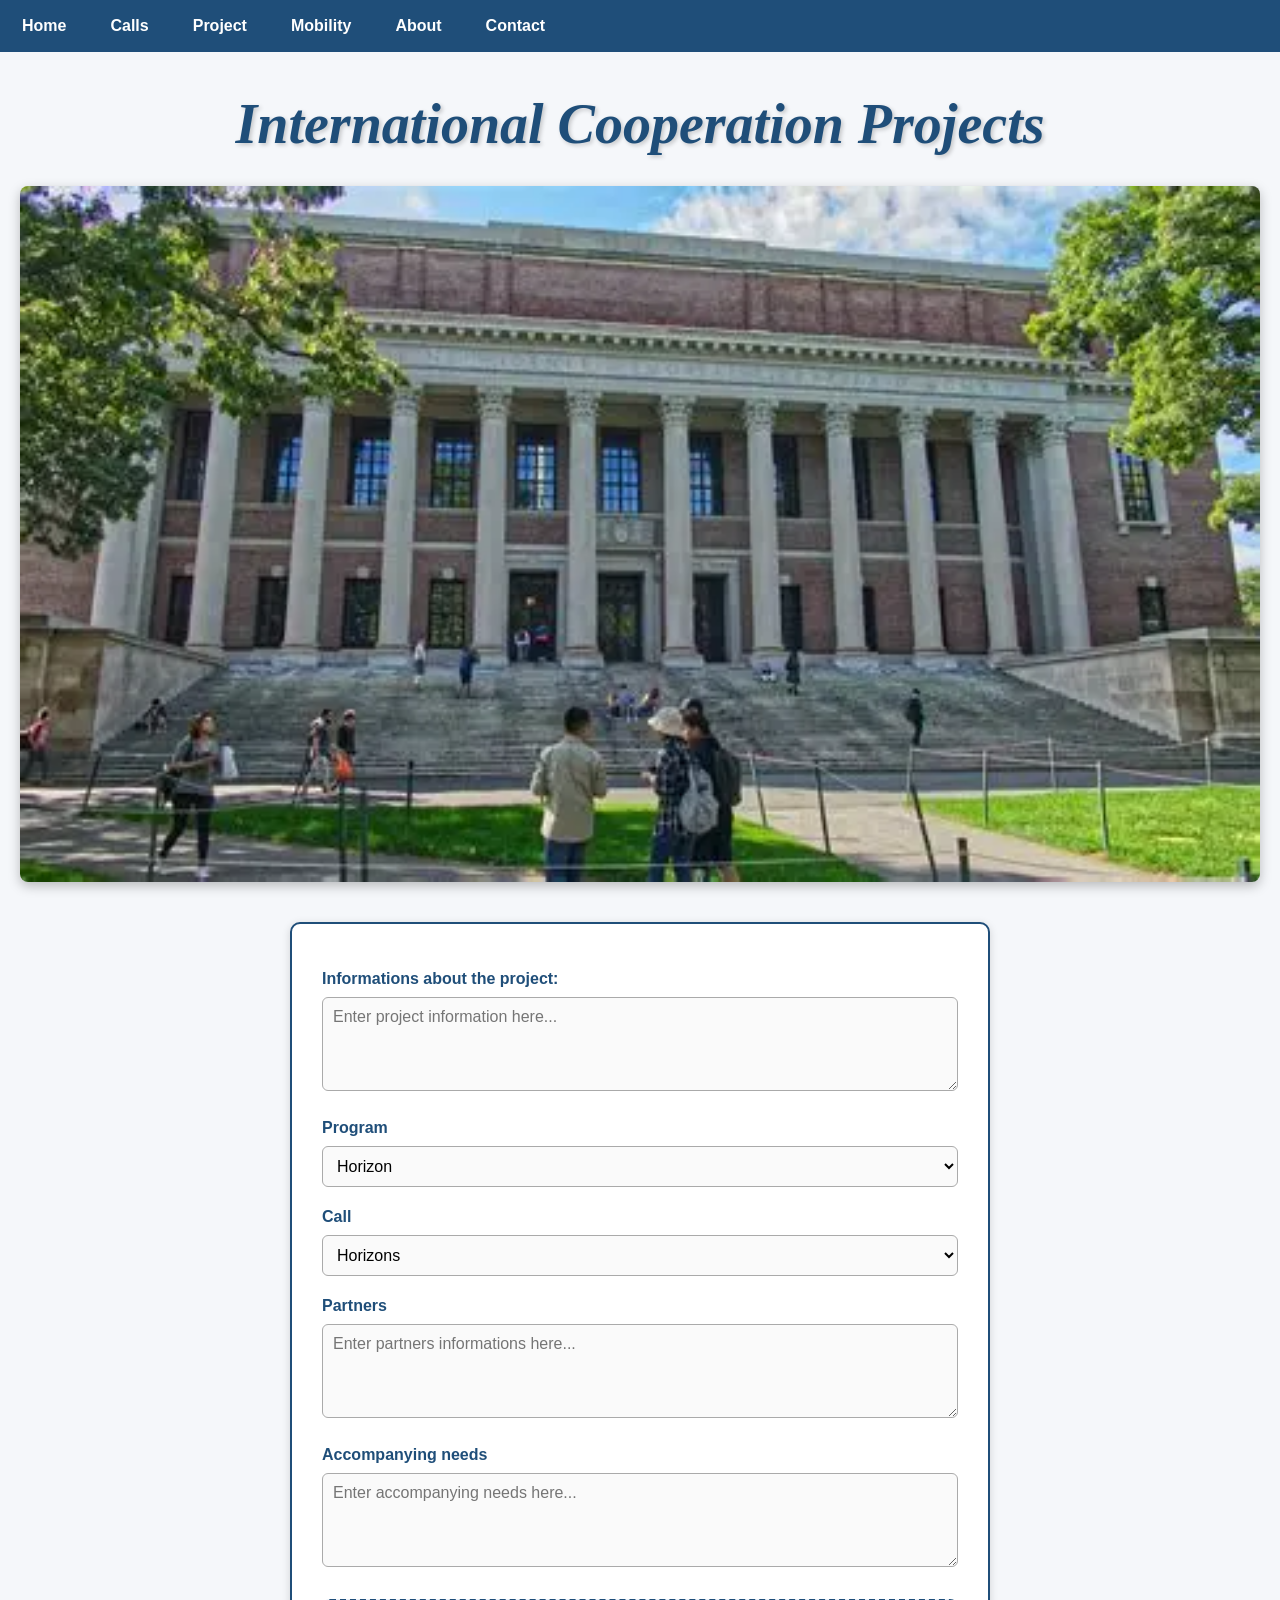
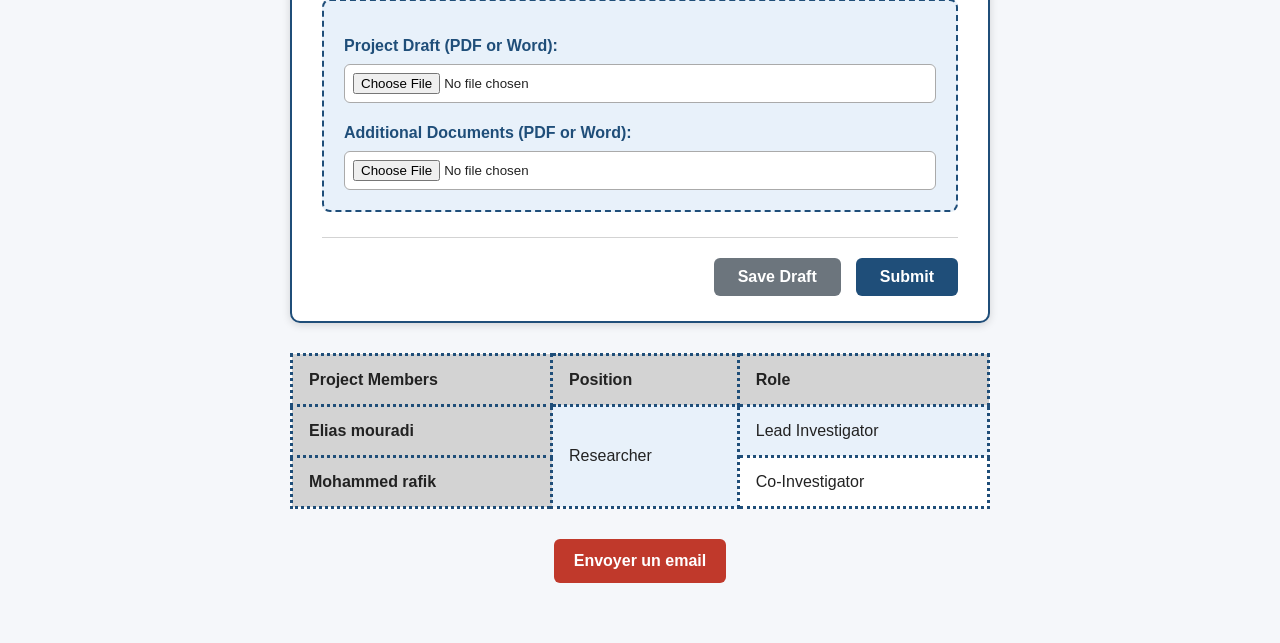
<file: Objective2/index.html>
<!DOCTYPE html>
<html lang="fr">
<head>
    <meta charset="UTF-8">
    <meta name="viewport" content="width=device-width, initial-scale=1.0">
    <title>International Cooperation Projects</title>
    <link rel="stylesheet" href="style.css">
</head>
<body>

    


    <nav class="navbar">
        <ul class="menu">

            <li><a href="#home">Home</a></li>

            <li class="dropdownMenu">
                <a href="#calls">Calls</a>
                <ul class="submenu">
                    <li><a href="#horizons">Horizons</a></li>
                    <li><a href="#erasmus">Erasmus</a></li>
                    <li><a href="#prima">Prima</a></li>
                </ul>
            </li>

            <li class="dropdownMenu">
                <a href="#project">Project</a>
                <ul class="submenu">
                    <li><a href="#horizon">Horizon</a></li>
                    <li><a href="#cbhe">CBHE</a></li>
                    <li><a href="#pnr">PNR</a></li>
                    <li><a href="#cnepru">CNEPRU</a></li>
                </ul>
            </li>

            <li class="dropdownMenu">
                <a href="#mobility">Mobility</a>
                <ul class="submenu">
                    <li><a href="#national">National</a></li>
                    <li><a href="#erasmus-mobility">Erasmus</a></li>
                    <li><a href="#exchange">Exchange</a></li>
                </ul>
            </li>

            <li><a href="#about">About</a></li>
            <li><a href="#contact">Contact</a></li>

        </ul>
    </nav>

    <header>
        <h1 class="title">International Cooperation Projects</h1>
        <img src="./assets/uniIMG.webp" alt="University" class="banner">
    </header>
    
    <form class="formInfo">
        <label for="informations">Informations about the project:</label>
        <br>
        <textarea id="informations" name="informations" rows="4" cols="50" placeholder="Enter project information here..."></textarea>

        <br>

        <label for="program">Program</label>
        <select name="program" id="program">
            <option value="horizon">Horizon</option>
            <option value="cbhe">CBHE</option>
            <option value="pnr">PNR</option>
            <option value="cnepru">CNEPRU</option>
        </select>

        <br>

        <label for="call">Call</label>
        <select name="call" id="call">
            <option value="horizons">Horizons</option>
            <option value="erasmus">Erasmus</option>
            <option value="prima">Prima</option>
        </select>

        <br>

        <label for="partners">Partners</label>
        <br>
        <textarea id="partners" name="partners" rows="4" cols="50" placeholder="Enter partners informations here..."></textarea>
        
        <br>

        <label for="needs">Accompanying needs</label>
        <br>
        <textarea id="needs" name="needs" rows="4" cols="50" placeholder="Enter accompanying needs here..."></textarea>

        <br>

        <div class="uploadDocuments">
            
            <label for="draft">Project Draft (PDF or Word):</label>
               <input
                type="file"
                id="draft"
                name="draft"
                accept=".pdf,.doc,.docx"
            >
            <br>

            <label for="additionalDocuments">Additional Documents (PDF or Word):</label>
            <input
                type="file"
                id="additionalDocuments"
                name="additionalDocuments"
                accept=".pdf,.doc,.docx"
            >
            

        </div>

        <div class="buttons">
            <button>Save Draft</button>
            <button type="submit">Submit</button>
        </div>

    </form>

    <table class="projectMembersTable" border>
        <tr>
            <th>Project Members</th>
            <th>Position</th>
            <th>Role</th>
        </tr>

        <tr>
            <td>Elias mouradi</td>
            <td rowspan="2">Researcher</td>
            <td>Lead Investigator</td>
        </tr>

        <tr>
            <td>Mohammed rafik</td>
            <td>Co-Investigator</td>


    </table>

  <a href="mailto:na_derghoum@esi.dz">Envoyer un email</a>
</body>
</html>
</file>
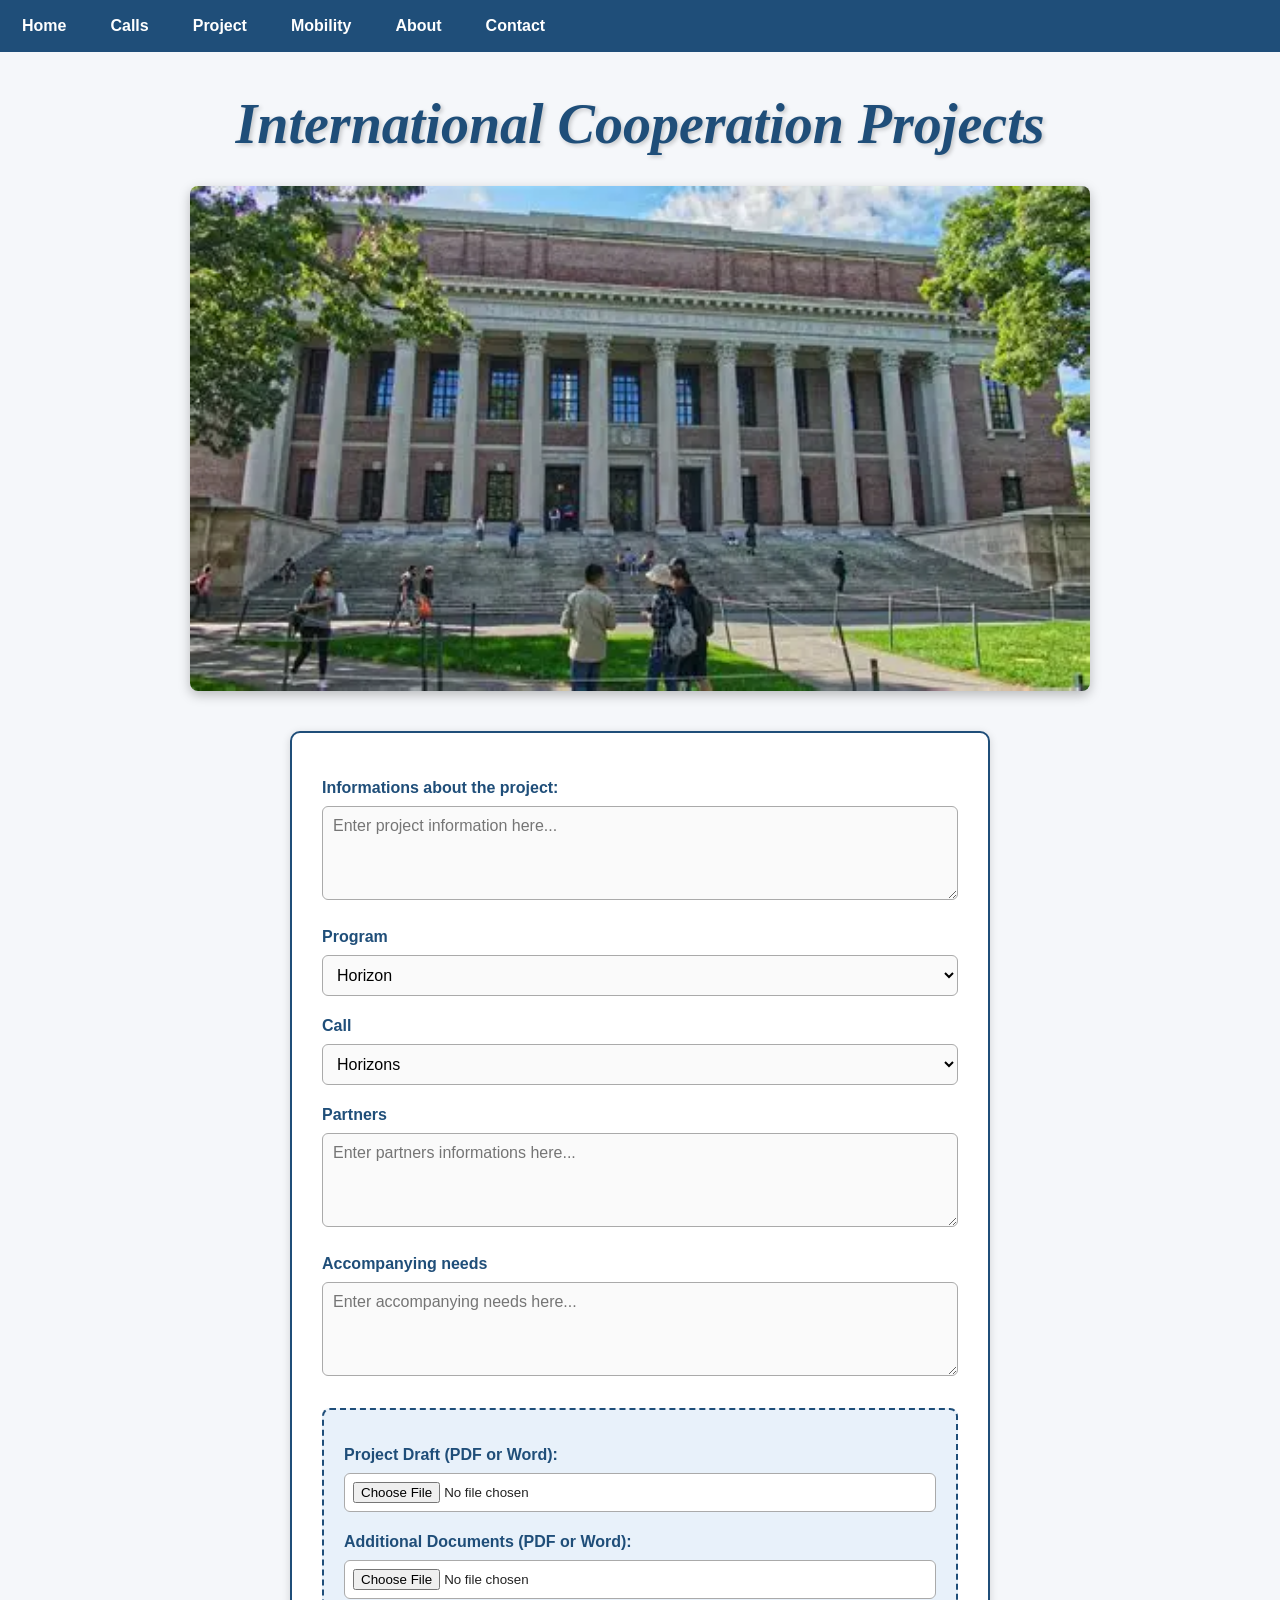
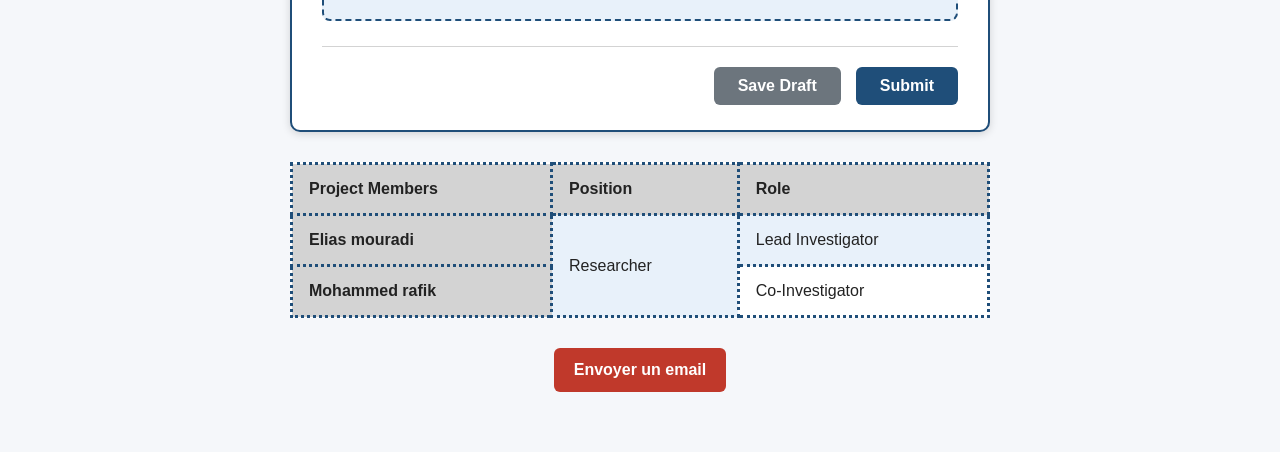
<file: Objective3/index.html>
<!DOCTYPE html>
<html lang="fr">
<head>
    <meta charset="UTF-8">
    <meta name="viewport" content="width=device-width, initial-scale=1.0">
    <title>International Cooperation Projects</title>
    <link rel="stylesheet" href="style.css">
</head>
<body>

    


    <nav class="navbar">
        <ul class="menu">

            <li><a href="#home">Home</a></li>

            <li class="dropdownMenu">
                <a href="#calls">Calls</a>
                <ul class="submenu">
                    <li><a href="#horizons">Horizons</a></li>
                    <li><a href="#erasmus">Erasmus</a></li>
                    <li><a href="#prima">Prima</a></li>
                </ul>
            </li>

            <li class="dropdownMenu">
                <a href="#project">Project</a>
                <ul class="submenu">
                    <li><a href="#horizon">Horizon</a></li>
                    <li><a href="#cbhe">CBHE</a></li>
                    <li><a href="#pnr">PNR</a></li>
                    <li><a href="#cnepru">CNEPRU</a></li>
                </ul>
            </li>

            <li class="dropdownMenu">
                <a href="#mobility">Mobility</a>
                <ul class="submenu">
                    <li><a href="#national">National</a></li>
                    <li><a href="#erasmus-mobility">Erasmus</a></li>
                    <li><a href="#exchange">Exchange</a></li>
                </ul>
            </li>

            <li><a href="#about">About</a></li>
            <li><a href="#contact">Contact</a></li>

        </ul>
    </nav>

    <header>
        <h1 class="title">International Cooperation Projects</h1>
        <img src="./assets/uniIMG.webp" alt="University" class="banner">
    </header>
    
    <form class="formInfo">
        <label for="informations">Informations about the project:</label>
        <br>
        <textarea id="informations" name="informations" rows="4" cols="50" placeholder="Enter project information here..."></textarea>

        <br>

        <label for="program">Program</label>
        <select name="program" id="program">
            <option value="horizon">Horizon</option>
            <option value="cbhe">CBHE</option>
            <option value="pnr">PNR</option>
            <option value="cnepru">CNEPRU</option>
        </select>

        <br>

        <label for="call">Call</label>
        <select name="call" id="call">
            <option value="horizons">Horizons</option>
            <option value="erasmus">Erasmus</option>
            <option value="prima">Prima</option>
        </select>

        <br>

        <label for="partners">Partners</label>
        <br>
        <textarea id="partners" name="partners" rows="4" cols="50" placeholder="Enter partners informations here..."></textarea>
        
        <br>

        <label for="needs">Accompanying needs</label>
        <br>
        <textarea id="needs" name="needs" rows="4" cols="50" placeholder="Enter accompanying needs here..."></textarea>

        <br>

        <div class="uploadDocuments">
            
            <label for="draft">Project Draft (PDF or Word):</label>
               <input
                type="file"
                id="draft"
                name="draft"
                accept=".pdf,.doc,.docx"
            >
            <br>

            <label for="additionalDocuments">Additional Documents (PDF or Word):</label>
            <input
                type="file"
                id="additionalDocuments"
                name="additionalDocuments"
                accept=".pdf,.doc,.docx"
            >
            

        </div>

        <div class="buttons">
            <button>Save Draft</button>
            <button type="submit">Submit</button>
        </div>

    </form>

    <table class="projectMembersTable" border>
        <tr>
            <th>Project Members</th>
            <th>Position</th>
            <th>Role</th>
        </tr>

        <tr>
            <td>Elias mouradi</td>
            <td rowspan="2">Researcher</td>
            <td>Lead Investigator</td>
        </tr>

        <tr>
            <td>Mohammed rafik</td>
            <td>Co-Investigator</td>


    </table>
    

  <a href="mailto:na_derghoum@esi.dz">Envoyer un email</a>
</body>
</html>
</file>
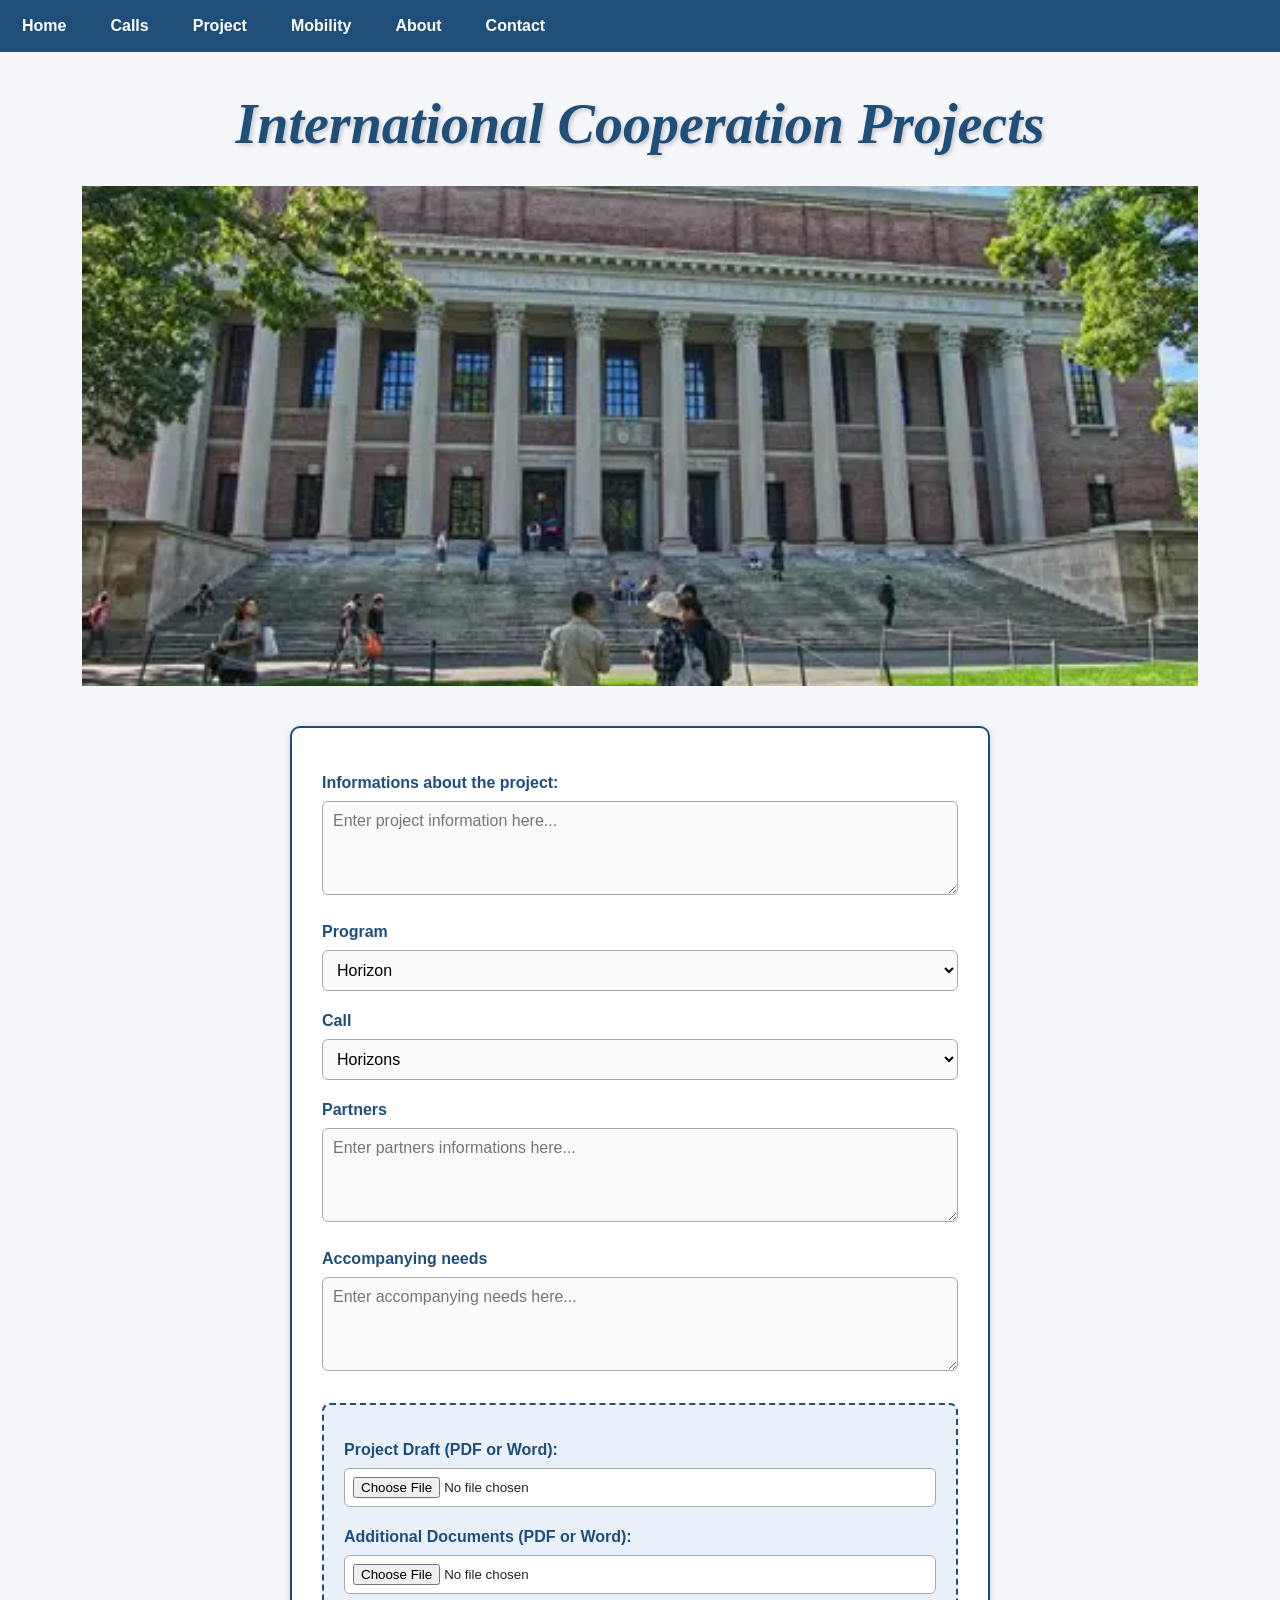
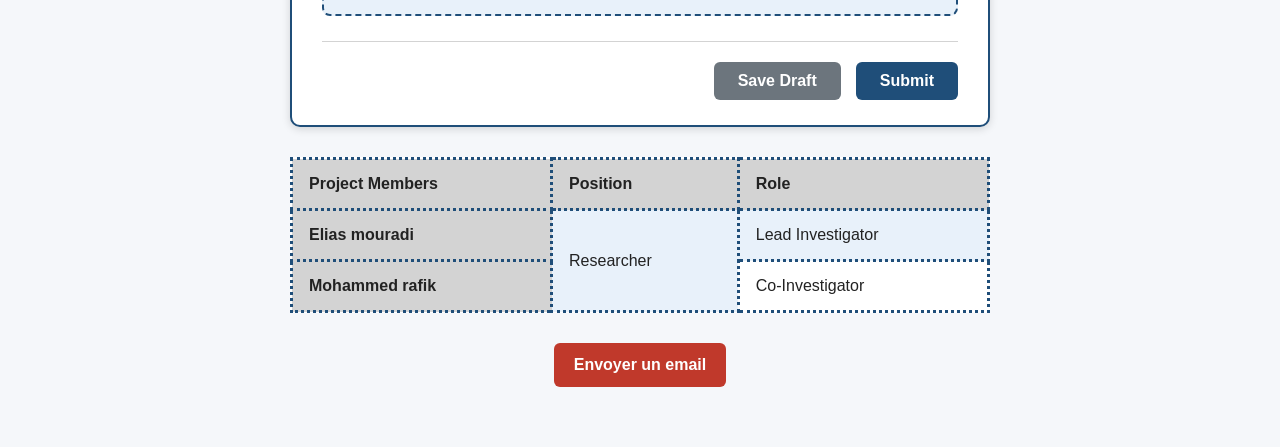
<file: Objective4/index.html>
<!DOCTYPE html>
<html lang="fr">
<head>
    <meta charset="UTF-8">
    <meta name="viewport" content="width=device-width, initial-scale=1.0">
    <title>International Cooperation Projects</title>
    <link rel="stylesheet" href="style.css">
</head>
<body>

    


    <nav class="navbar">
        <ul class="menu">

            <li><a href="#home">Home</a></li>

            <li class="dropdownMenu">
                <a href="#calls">Calls</a>
                <ul class="submenu">
                    <li><a href="#horizons">Horizons</a></li>
                    <li><a href="#erasmus">Erasmus</a></li>
                    <li><a href="#prima">Prima</a></li>
                </ul>
            </li>

            <li class="dropdownMenu">
                <a href="#project">Project</a>
                <ul class="submenu">
                    <li><a href="#horizon">Horizon</a></li>
                    <li><a href="#cbhe">CBHE</a></li>
                    <li><a href="#pnr">PNR</a></li>
                    <li><a href="#cnepru">CNEPRU</a></li>
                </ul>
            </li>

            <li class="dropdownMenu">
                <a href="#mobility">Mobility</a>
                <ul class="submenu">
                    <li><a href="#national">National</a></li>
                    <li><a href="#erasmus-mobility">Erasmus</a></li>
                    <li><a href="#exchange">Exchange</a></li>
                </ul>
            </li>

            <li><a href="#about">About</a></li>
            <li><a href="#contact">Contact</a></li>

        </ul>
    </nav>

    <header>
        <h1 class="title">International Cooperation Projects</h1>
        <div class="slideShow">
            <div class="slideTrack">
                
                
               <img src="./assets/uniIMG.webp" alt="University Image">
               <img src="./assets/esi.audito.jpg" alt="ESI Image">
               <img src="./assets/read.jpg" alt="Read Image">
               <img src="./assets/focus.jpg" alt="Focus Image">
               <img src="./assets/uniIMG.webp" alt="University Image">

                
                
                
                
                
                
                
            </div>


        </div>
    </header>
    
    <form class="formInfo">
        <label for="informations">Informations about the project:</label>
        <br>
        <textarea id="informations" name="informations" rows="4" cols="50" placeholder="Enter project information here..."></textarea>

        <br>

        <label for="program">Program</label>
        <select name="program" id="program">
            <option value="horizon">Horizon</option>
            <option value="cbhe">CBHE</option>
            <option value="pnr">PNR</option>
            <option value="cnepru">CNEPRU</option>
        </select>

        <br>

        <label for="call">Call</label>
        <select name="call" id="call">
            <option value="horizons">Horizons</option>
            <option value="erasmus">Erasmus</option>
            <option value="prima">Prima</option>
        </select>

        <br>

        <label for="partners">Partners</label>
        <br>
        <textarea id="partners" name="partners" rows="4" cols="50" placeholder="Enter partners informations here..."></textarea>
        
        <br>

        <label for="needs">Accompanying needs</label>
        <br>
        <textarea id="needs" name="needs" rows="4" cols="50" placeholder="Enter accompanying needs here..."></textarea>

        <br>

        <div class="uploadDocuments">
            
            <label for="draft">Project Draft (PDF or Word):</label>
               <input
                type="file"
                id="draft"
                name="draft"
                accept=".pdf,.doc,.docx"
            >
            <br>

            <label for="additionalDocuments">Additional Documents (PDF or Word):</label>
            <input
                type="file"
                id="additionalDocuments"
                name="additionalDocuments"
                accept=".pdf,.doc,.docx"
            >
            

        </div>

        <div class="buttons">
            <button>Save Draft</button>
            <button type="submit">Submit</button>
        </div>

    </form>

    <table class="projectMembersTable" border>
        <tr>
            <th>Project Members</th>
            <th>Position</th>
            <th>Role</th>
        </tr>

        <tr>
            <td>Elias mouradi</td>
            <td rowspan="2">Researcher</td>
            <td>Lead Investigator</td>
        </tr>

        <tr>
            <td>Mohammed rafik</td>
            <td>Co-Investigator</td>
        </tr>


    </table>

  <a href="mailto:na_derghoum@esi.dz">Envoyer un email</a>
</body>
</html>
</file>
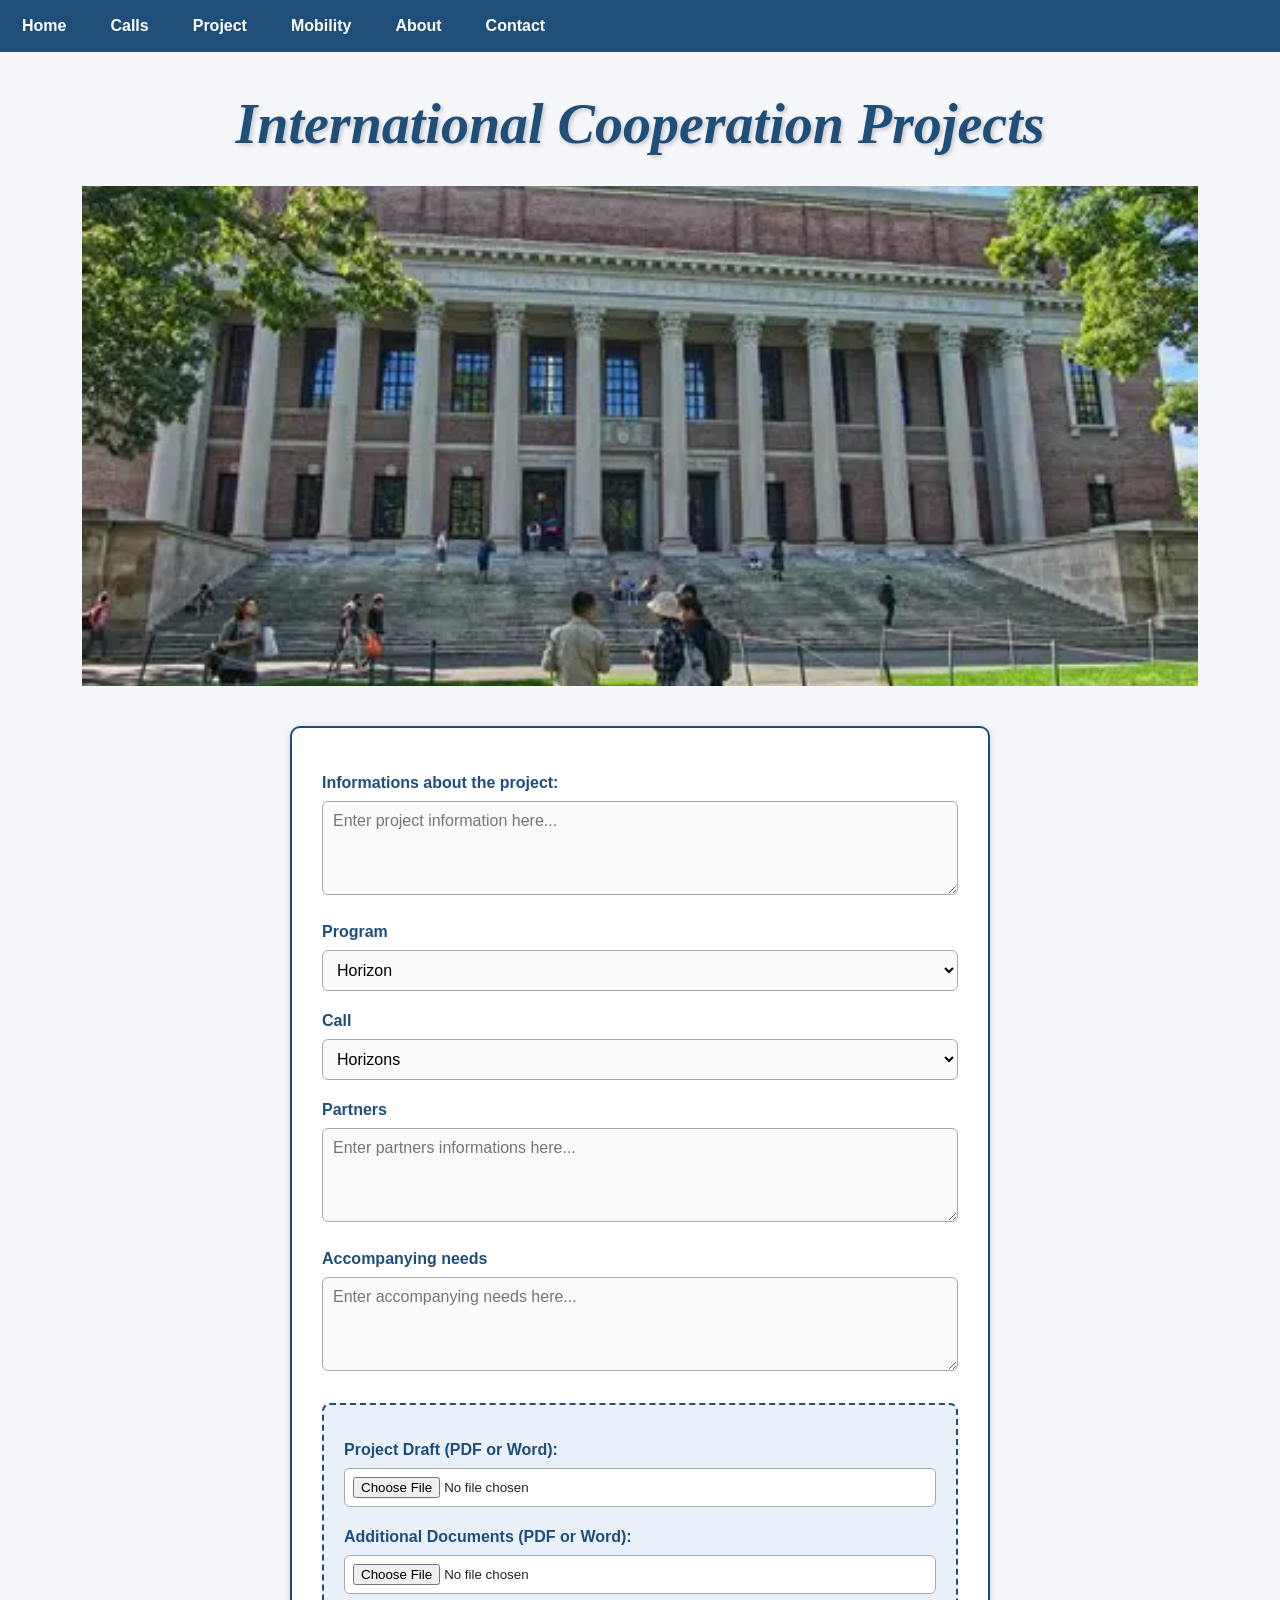
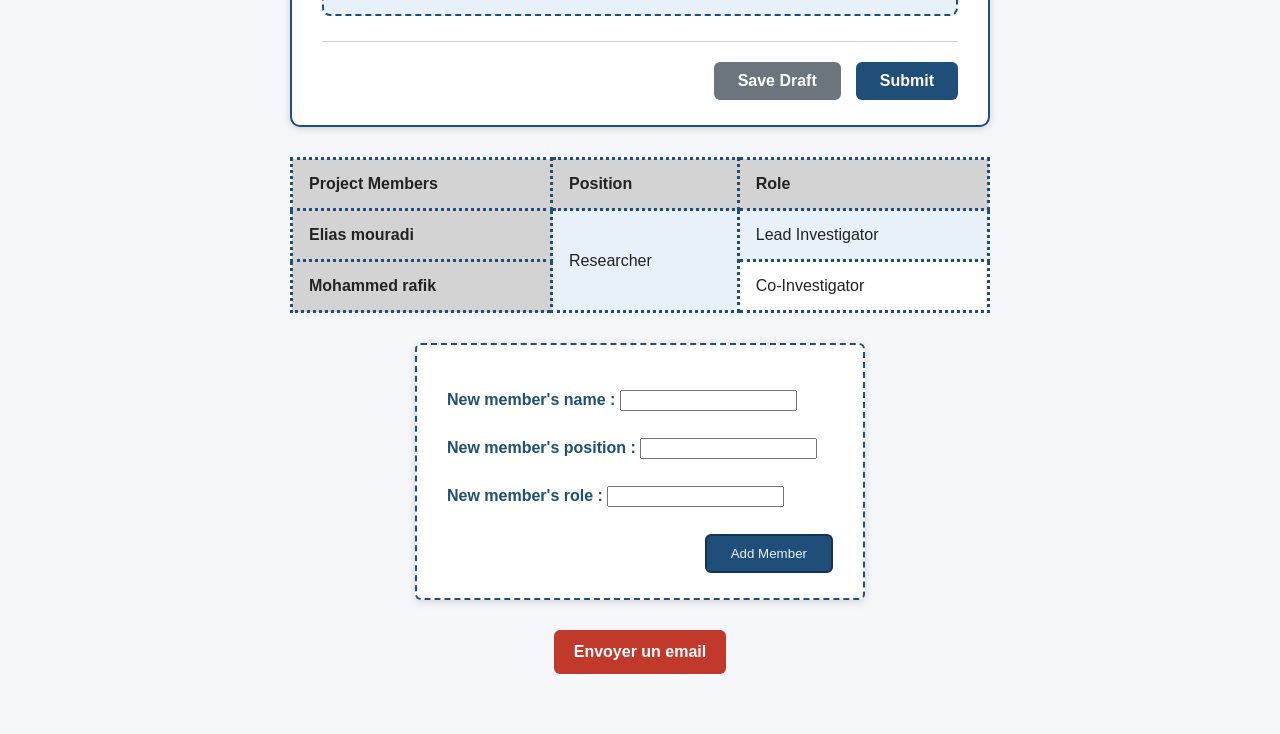
<file: Objective5/index.html>
<!DOCTYPE html>
<html lang="fr">
<head>
    <meta charset="UTF-8">
    <meta name="viewport" content="width=device-width, initial-scale=1.0">
    <title>International Cooperation Projects</title>
    <link rel="stylesheet" href="style.css">
    <script src="index.js" defer></script>
</head>
<body>

    


    <nav class="navbar">
        <ul class="menu">

            <li><a href="#home">Home</a></li>

            <li class="dropdownMenu">
                <a href="#calls">Calls</a>
                <ul class="submenu">
                    <li><a href="#horizons">Horizons</a></li>
                    <li><a href="#erasmus">Erasmus</a></li>
                    <li><a href="#prima">Prima</a></li>
                </ul>
            </li>

            <li class="dropdownMenu">
                <a href="#project">Project</a>
                <ul class="submenu">
                    <li><a href="#horizon">Horizon</a></li>
                    <li><a href="#cbhe">CBHE</a></li>
                    <li><a href="#pnr">PNR</a></li>
                    <li><a href="#cnepru">CNEPRU</a></li>
                </ul>
            </li>

            <li class="dropdownMenu">
                <a href="#mobility">Mobility</a>
                <ul class="submenu">
                    <li><a href="#national">National</a></li>
                    <li><a href="#erasmus-mobility">Erasmus</a></li>
                    <li><a href="#exchange">Exchange</a></li>
                </ul>
            </li>

            <li><a href="#about">About</a></li>
            <li><a href="#contact">Contact</a></li>

        </ul>
    </nav>

    <header>
        <h1 class="title">International Cooperation Projects</h1>
        <div class="slideShow">
            <div class="slideTrack">

                <img src="./assets/uniIMG.webp" alt="University Image">
                <img src="./assets/esi.audito.jpg" alt="esi Image">
                <img src="./assets/read.jpg" alt="Read Image">
                <img src="./assets/focus.jpg" alt="Focus Image">
                <img src="./assets/uniIMG.webp" alt="University Image">
                
            </div>


        </div>
    </header>
    
    <form class="formInfo">
        <label for="informations">Informations about the project:</label>
        <br>
        <textarea id="informations" name="informations" rows="4" cols="50" placeholder="Enter project information here..."></textarea>

        <br>

        <label for="program">Program</label>
        <select name="program" id="program">
            <option value="horizon">Horizon</option>
            <option value="cbhe">CBHE</option>
            <option value="pnr">PNR</option>
            <option value="cnepru">CNEPRU</option>
        </select>

        <br>

        <label for="call">Call</label>
        <select name="call" id="call">
            <option value="horizons">Horizons</option>
            <option value="erasmus">Erasmus</option>
            <option value="prima">Prima</option>
        </select>

        <br>

        <label for="partners">Partners</label>
        <br>
        <textarea id="partners" name="partners" rows="4" cols="50" placeholder="Enter partners informations here..."></textarea>
        
        <br>

        <label for="needs">Accompanying needs</label>
        <br>
        <textarea id="needs" name="needs" rows="4" cols="50" placeholder="Enter accompanying needs here..."></textarea>

        <br>

        <div class="uploadDocuments">
            
            <label for="draft">Project Draft (PDF or Word):</label>
               <input
                type="file"
                id="draft"
                name="draft"
                accept=".pdf,.doc,.docx"
            >
            <br>

            <label for="additionalDocuments">Additional Documents (PDF or Word):</label>
            <input
                type="file"
                id="additionalDocuments"
                name="additionalDocuments"
                accept=".pdf,.doc,.docx"
            >
            

        </div>

        <div class="buttons">
            <button>Save Draft</button>
            <button type="submit">Submit</button>
        </div>

    </form>

    <table class="projectMembersTable" border>
        <tr>
            <th>Project Members</th>
            <th>Position</th>
            <th>Role</th>
        </tr>

        <tr>
            <td>Elias mouradi</td>
            <td rowspan="2">Researcher</td>
            <td>Lead Investigator</td>
        </tr>

        <tr>
            <td>Mohammed rafik</td>
            <td>Co-Investigator</td>
        </tr>


    </table>
    <form class="addLineForm">
        <label >New member's name :</label>
        <input type="text" id="nameMember" required />
        <br>

        <label >New member's position :</label>
        <input type="text" id="position" required />
        <br>

        <label >New member's role :</label>
        <input type="text" id="role" required />

        <br>

        <div class="buttonAddSection">
            <button id="addLineButton" type="button" onclick="addLine()">Add Member</button>
        </div>
    </form>

  <a href="mailto:na_derghoum@esi.dz">Envoyer un email</a>
</body>
</html>
</file>
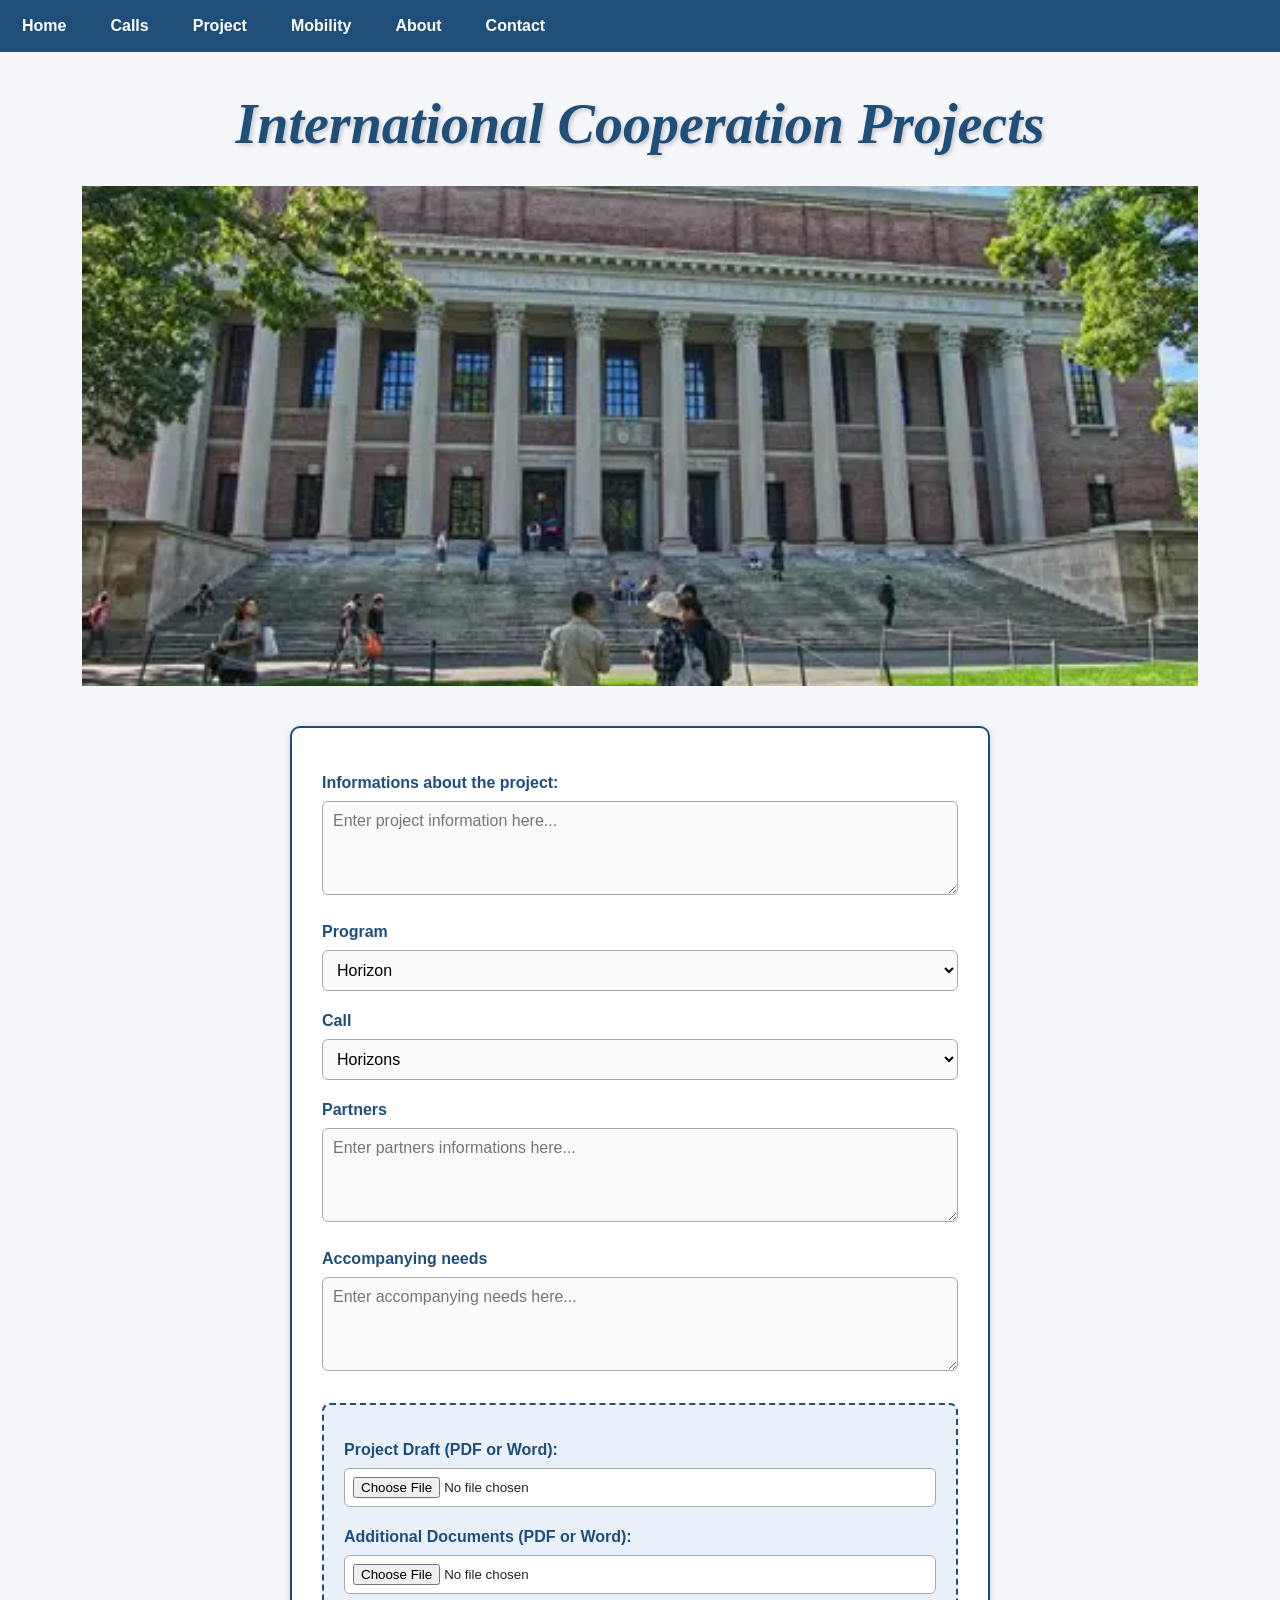
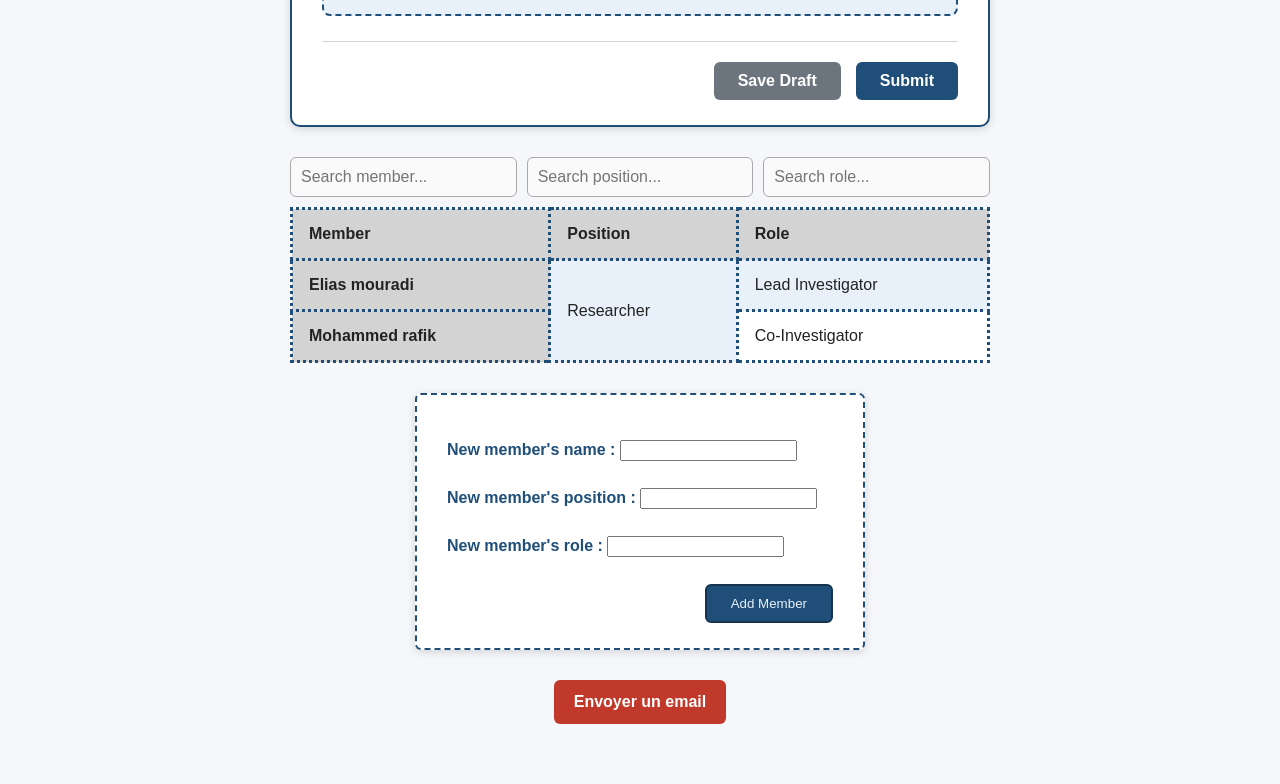
<file: Objective6/index.html>
<!DOCTYPE html>
<html lang="fr">
<head>
    <meta charset="UTF-8">
    <meta name="viewport" content="width=device-width, initial-scale=1.0">
    <title>International Cooperation Projects</title>
    <link rel="stylesheet" href="style.css">
    <script src="https://code.jquery.com/jquery-3.7.1.min.js"></script>
    <script src="index.js" defer></script>
</head>
<body>

    


    <nav class="navbar">
        <ul class="menu">

            <li><a href="#home">Home</a></li>

            <li class="dropdownMenu">
                <a href="#calls">Calls</a>
                <ul class="submenu">
                    <li><a href="#horizons">Horizons</a></li>
                    <li><a href="#erasmus">Erasmus</a></li>
                    <li><a href="#prima">Prima</a></li>
                </ul>
            </li>

            <li class="dropdownMenu">
                <a href="#project">Project</a>
                <ul class="submenu">
                    <li><a href="#horizon">Horizon</a></li>
                    <li><a href="#cbhe">CBHE</a></li>
                    <li><a href="#pnr">PNR</a></li>
                    <li><a href="#cnepru">CNEPRU</a></li>
                </ul>
            </li>

            <li class="dropdownMenu">
                <a href="#mobility">Mobility</a>
                <ul class="submenu">
                    <li><a href="#national">National</a></li>
                    <li><a href="#erasmus-mobility">Erasmus</a></li>
                    <li><a href="#exchange">Exchange</a></li>
                </ul>
            </li>

            <li><a href="#about">About</a></li>
            <li><a href="#contact">Contact</a></li>

        </ul>
    </nav>

    <header>
        <h1 class="title">International Cooperation Projects</h1>
        <div class="slideShow">
            <div class="slideTrack">

                <img src="./assets/uniIMG.webp" alt="University Image">
                <img src="./assets/esi.audito.jpg" alt="esi Image">
                <img src="./assets/read.jpg" alt="Read Image">
                <img src="./assets/focus.jpg" alt="Focus Image">
                <img src="./assets/uniIMG.webp" alt="University Image">
                
            </div>


        </div>
    </header>
    
    <form class="formInfo">
        <label for="informations">Informations about the project:</label>
        <br>
        <textarea id="informations" name="informations" rows="4" cols="50" placeholder="Enter project information here..."></textarea>

        <br>

        <label for="program">Program</label>
        <select name="program" id="program">
            <option value="horizon">Horizon</option>
            <option value="cbhe">CBHE</option>
            <option value="pnr">PNR</option>
            <option value="cnepru">CNEPRU</option>
        </select>

        <br>

        <label for="call">Call</label>
        <select name="call" id="call">
            <option value="horizons">Horizons</option>
            <option value="erasmus">Erasmus</option>
            <option value="prima">Prima</option>
        </select>

        <br>

        <label for="partners">Partners</label>
        <br>
        <textarea id="partners" name="partners" rows="4" cols="50" placeholder="Enter partners informations here..."></textarea>
        
        <br>

        <label for="needs">Accompanying needs</label>
        <br>
        <textarea id="needs" name="needs" rows="4" cols="50" placeholder="Enter accompanying needs here..."></textarea>

        <br>

        <div class="uploadDocuments">
            
            <label for="draft">Project Draft (PDF or Word):</label>
               <input
                type="file"
                id="draft"
                name="draft"
                accept=".pdf,.doc,.docx"
            >
            <br>

            <label for="additionalDocuments">Additional Documents (PDF or Word):</label>
            <input
                type="file"
                id="additionalDocuments"
                name="additionalDocuments"
                accept=".pdf,.doc,.docx"
            >
            

        </div>

        <div class="buttons">
            <button>Save Draft</button>
            <button type="submit">Submit</button>
        </div>

    </form>

    <table class="projectMembersTable" border>
        <tr>
            <th>Project Members</th>
            <th>Position</th>
            <th>Role</th>
        </tr>

        <tr>
            <td>Elias mouradi</td>
            <td rowspan="2">Researcher</td>
            <td>Lead Investigator</td>
        </tr>

        <tr>
            <td>Mohammed rafik</td>
            <td>Co-Investigator</td>
        </tr>


    </table>
    <form class="addLineForm">
        <label >New member's name :</label>
        <input type="text" id="nameMember" required />
        <br>

        <label >New member's position :</label>
        <input type="text" id="position" required />
        <br>

        <label >New member's role :</label>
        <input type="text" id="role" required />

        <br>

        <div class="buttonAddSection">
            <button id="addLineButton" type="button">Add Member</button>
        </div>
    </form>

  <a href="mailto:na_derghoum@esi.dz">Envoyer un email</a>
</body>
</html>
</file>
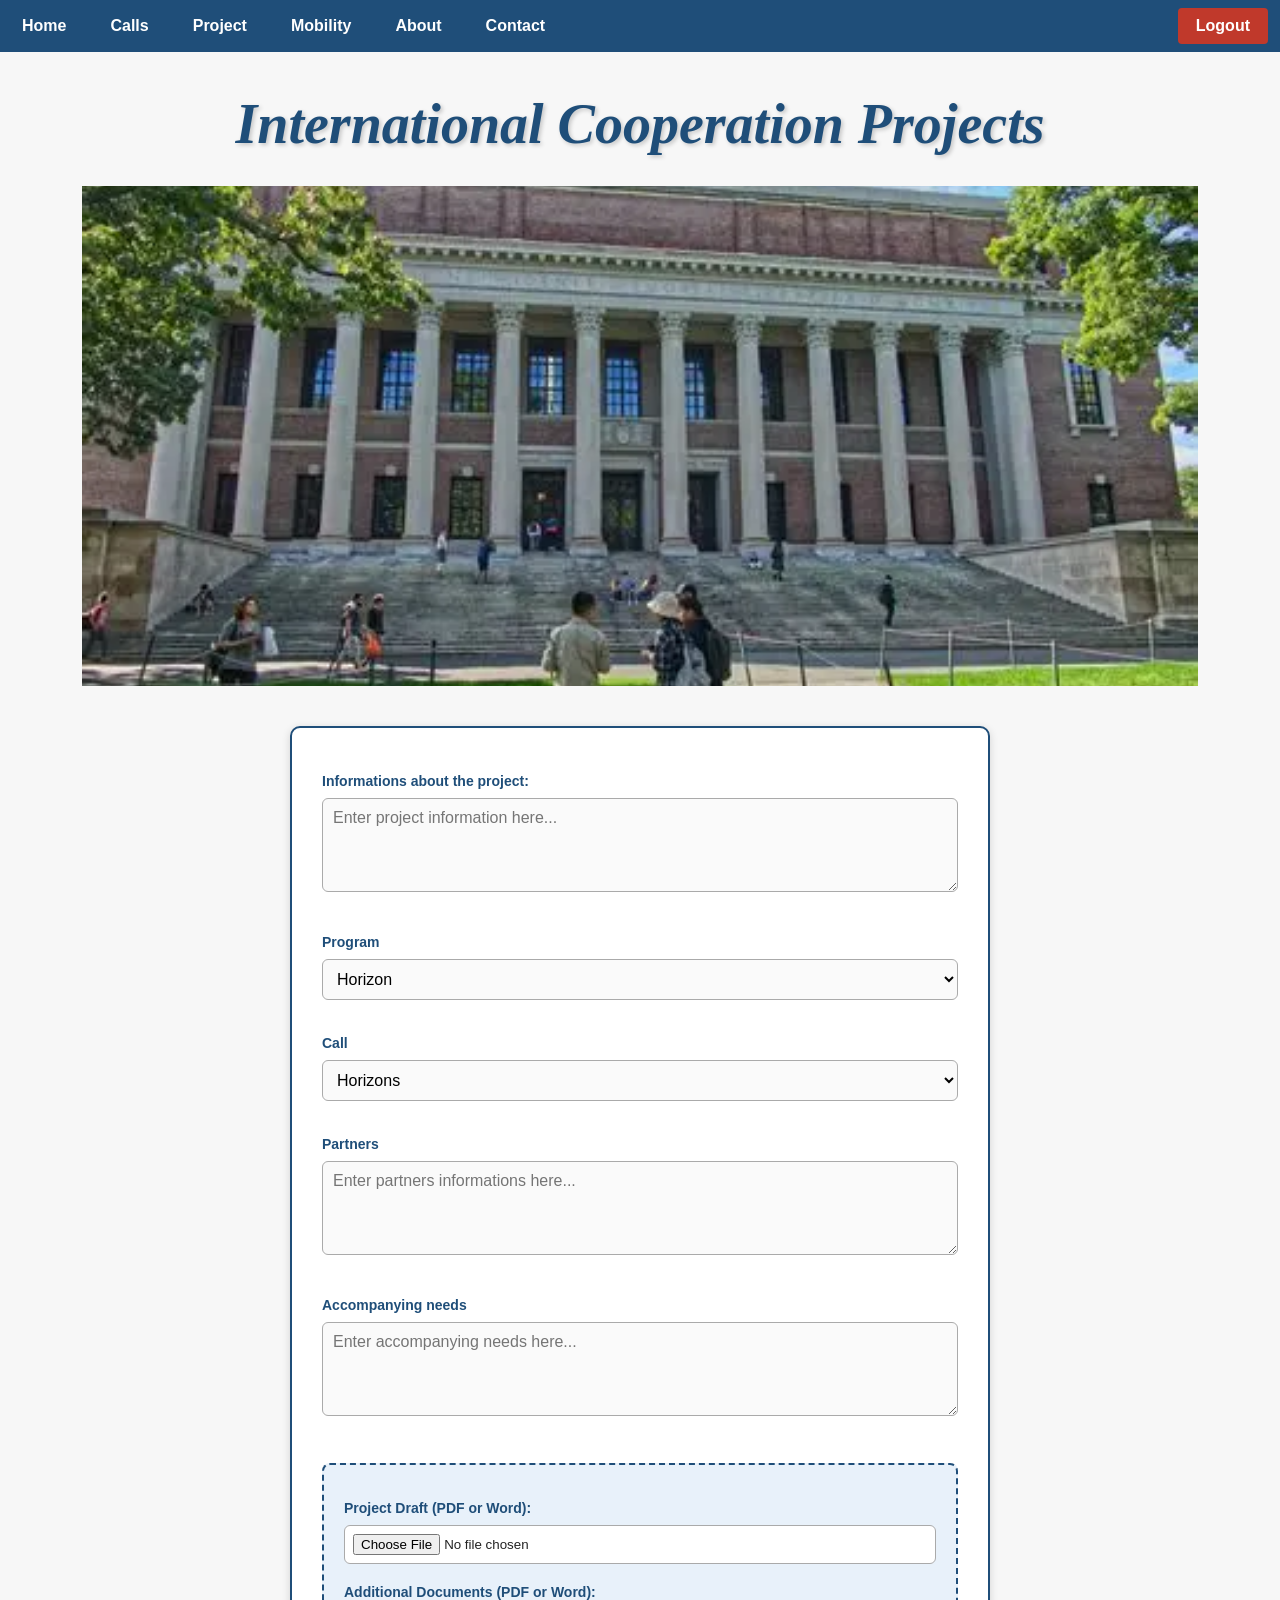
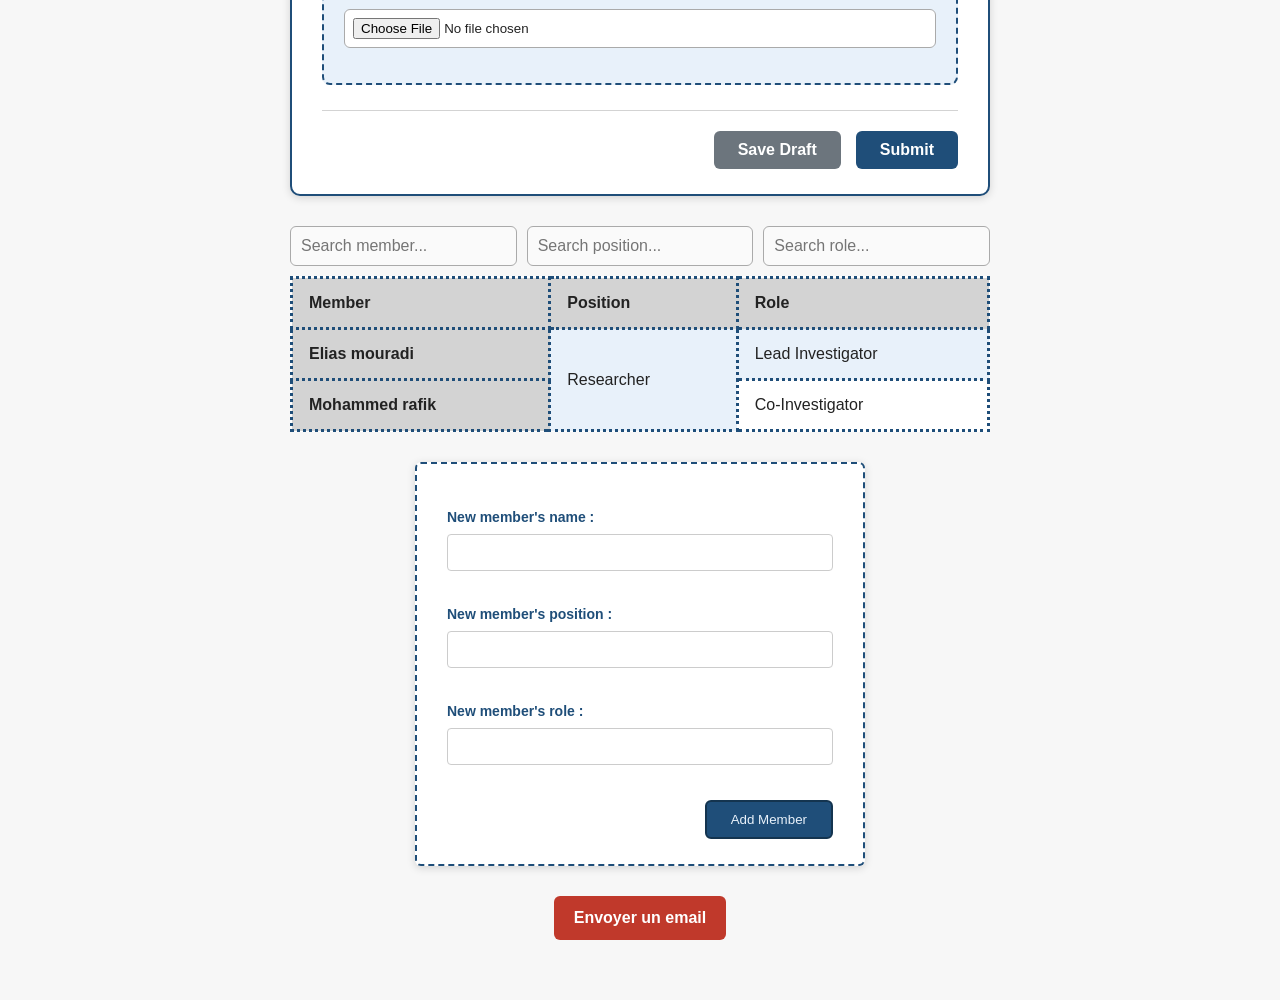
<file: Objective7/index.html>
<!DOCTYPE html>
<html lang="fr">
<head>
    <meta charset="UTF-8">
    <meta name="viewport" content="width=device-width, initial-scale=1.0">
    <title>International Cooperation Projects</title>
    <link rel="stylesheet" href="style.css">
    <script src="https://code.jquery.com/jquery-3.7.1.min.js"></script>
    <script src="index.js" defer></script>
</head>
<body>

    


    <nav class="navbar">
        <ul class="menu">

            <li><a href="#home">Home</a></li>

            <li class="dropdownMenu">
                <a href="#calls">Calls</a>
                <ul class="submenu">
                    <li><a href="#horizons">Horizons</a></li>
                    <li><a href="#erasmus">Erasmus</a></li>
                    <li><a href="#prima">Prima</a></li>
                </ul>
            </li>

            <li class="dropdownMenu">
                <a href="#project">Project</a>
                <ul class="submenu">
                    <li><a href="#horizon">Horizon</a></li>
                    <li><a href="#cbhe">CBHE</a></li>
                    <li><a href="#pnr">PNR</a></li>
                    <li><a href="#cnepru">CNEPRU</a></li>
                </ul>
            </li>

            <li class="dropdownMenu">
                <a href="#mobility">Mobility</a>
                <ul class="submenu">
                    <li><a href="#national">National</a></li>
                    <li><a href="#erasmus-mobility">Erasmus</a></li>
                    <li><a href="#exchange">Exchange</a></li>
                </ul>
            </li>

            <li><a href="#about">About</a></li>
            <li><a href="#contact">Contact</a></li>

            <li class="logout"><a href="logout.php">Logout</a></li>

        </ul>
    </nav>

    <header>
        <h1 class="title">International Cooperation Projects</h1>
        <div class="slideShow">
            <div class="slideTrack">

                <img src="./assets/uniIMG.webp" alt="University Image">
                <img src="./assets/esi.audito.jpg" alt="esi Image">
                <img src="./assets/read.jpg" alt="Read Image">
                <img src="./assets/focus.jpg" alt="Focus Image">
                <img src="./assets/uniIMG.webp" alt="University Image">
                
            </div>


        </div>
    </header>
    
    <form 
    class="formInfo"
    action="submit_project.php"
    method="POST"
    enctype="multipart/form-data">
        <label for="informations">Informations about the project:</label>
        <br>
        <textarea id="informations" name="informations" rows="4" cols="50" placeholder="Enter project information here..."></textarea>

        <br>

        <label for="program">Program</label>
        <select name="program" id="program">
            <option value="horizon">Horizon</option>
            <option value="cbhe">CBHE</option>
            <option value="pnr">PNR</option>
            <option value="cnepru">CNEPRU</option>
        </select>

        <br>

        <label for="call">Call</label>
        <select name="call" id="call">
            <option value="horizons">Horizons</option>
            <option value="erasmus">Erasmus</option>
            <option value="prima">Prima</option>
        </select>

        <br>

        <label for="partners">Partners</label>
        <br>
        <textarea id="partners" name="partners" rows="4" cols="50" placeholder="Enter partners informations here..."></textarea>
        
        <br>

        <label for="needs">Accompanying needs</label>
        <br>
        <textarea id="needs" name="needs" rows="4" cols="50" placeholder="Enter accompanying needs here..."></textarea>

        <br>

        <div class="uploadDocuments">
            
            <label for="draft">Project Draft (PDF or Word):</label>
               <input
                type="file"
                id="draft"
                name="draft"
                accept=".pdf,.doc,.docx"
            >
            <br>

            <label for="additionalDocuments">Additional Documents (PDF or Word):</label>
            <input
                type="file"
                id="additionalDocuments"
                name="additionalDocuments"
                accept=".pdf,.doc,.docx"
            >
            

        </div>

        <div class="buttons">
            <button>Save Draft</button>
            <button type="submit">Submit</button>
        </div>

    </form>

    <table class="projectMembersTable" border>
        <tr>
            <th>Project Members</th>
            <th>Position</th>
            <th>Role</th>
        </tr>

        <tr>
            <td>Elias mouradi</td>
            <td rowspan="2">Researcher</td>
            <td>Lead Investigator</td>
        </tr>

        <tr>
            <td>Mohammed rafik</td>
            <td>Co-Investigator</td>
        </tr>


    </table>
    <form class="addLineForm">
        <label >New member's name :</label>
        <input type="text" id="nameMember" required />
        <br>

        <label >New member's position :</label>
        <input type="text" id="position" required />
        <br>

        <label >New member's role :</label>
        <input type="text" id="role" required />

        <br>

        <div class="buttonAddSection">
            <button id="addLineButton" type="button">Add Member</button>
        </div>
    </form>

  <a href="mailto:na_derghoum@esi.dz">Envoyer un email</a>
</body>
</html>
</file>
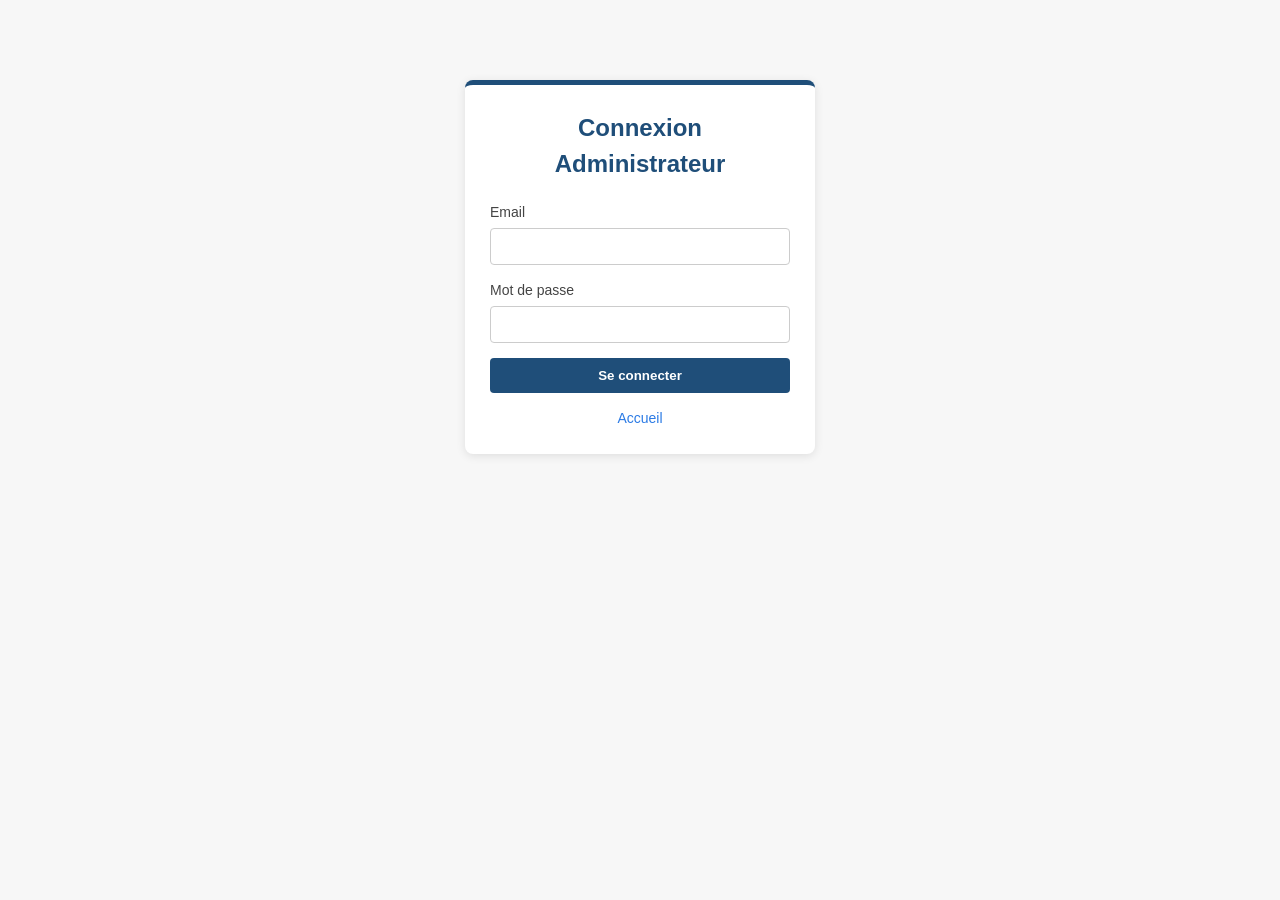
<file: Objective7/admin_login.html>
<!DOCTYPE html>
<html lang="fr">

<head>
    <meta charset="UTF-8">
    <title>Admin - Connexion</title>
    <link rel="stylesheet" href="style.css">
</head>

<body>
    <div class="container">
        <h2>Connexion Administrateur</h2>
        <form action="admin_login.php" method="POST">
            <label>Email</label>
            <input type="email" name="email" required>

            <label>Mot de passe</label>
            <input type="password" name="password" required>

            <button type="submit">Se connecter</button>
        </form>
        <div class="link">
            <a href="index.html">Accueil</a>
        </div>
    </div>
</body>

</html>
</file>
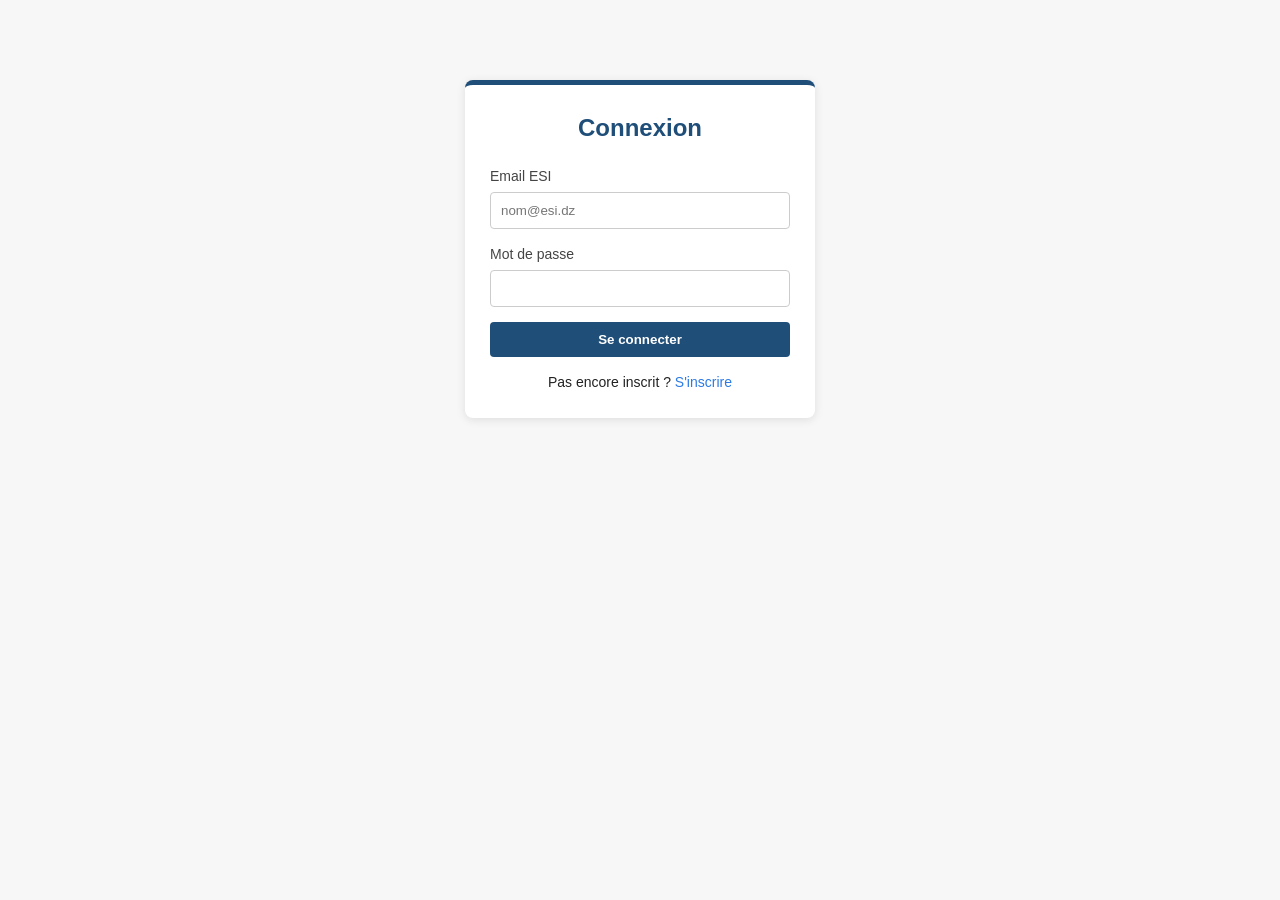
<file: Objective7/login.html>
<!DOCTYPE html>
<html lang="fr">

<head>
    <meta charset="UTF-8">
    <title>Connexion - ESI</title>
    <link rel="stylesheet" href="style.css">
</head>

<body>
    <div class="container">
        <h2>Connexion</h2>
        <form action="login.php" method="POST">
            <label>Email ESI</label>
            <input type="email" name="email" placeholder="nom@esi.dz" required>

            <label>Mot de passe</label>
            <input type="password" name="password" required>

            <button type="submit">Se connecter</button>
        </form>

        <div class="link">
            Pas encore inscrit ? <a href="register.html">S'inscrire</a>
        </div>
    </div>
</body>

</html>
</file>
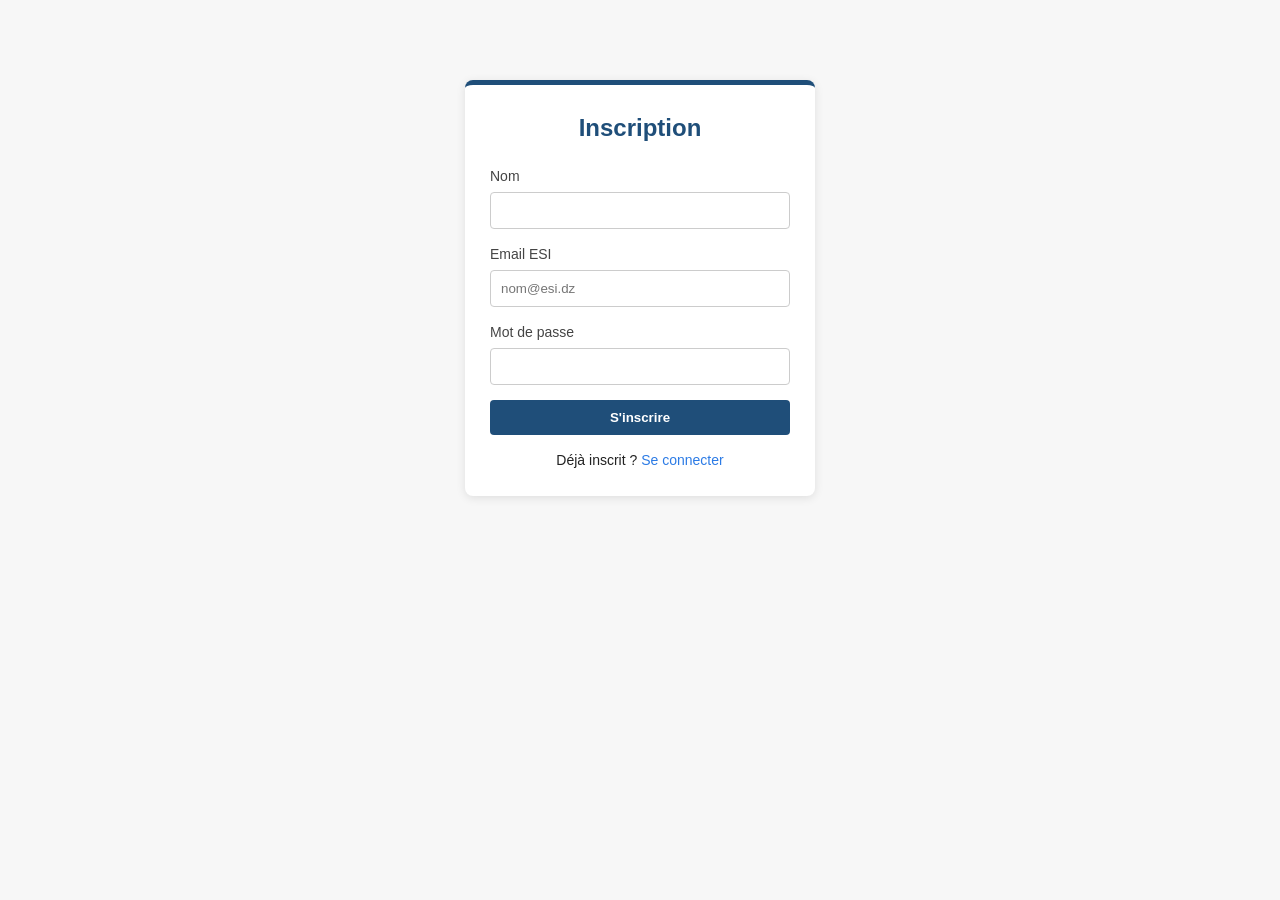
<file: Objective7/register.html>
<!DOCTYPE html>
<html lang="fr">

<head>
    <meta charset="UTF-8">
    <title>Inscription - ESI</title>
    <link rel="stylesheet" href="style.css">
</head>

<body>
    <div class="container">
        <h2>Inscription</h2>
        <form action="register.php" method="POST">
            <label>Nom</label>
            <input type="text" name="name" required>

            <label>Email ESI</label>
            <input type="email" name="email" placeholder="nom@esi.dz" required>

            <label>Mot de passe</label>
            <input type="password" name="password" required>

            <button type="submit">S'inscrire</button>
        </form>

        <div class="link">
            Déjà inscrit ? <a href="login.html">Se connecter</a>
        </div>
    </div>
</body>

</html>
</file>
<file: Objective2/style.css>
:root {
    --primary: #1f4e79;
    --primary-dark: #14344f;
    --accent: #c0392b;
    --light-gray: #d3d3d3;
    --stripe: #e8f1fa;
    --text: #222;
    --bg: #f5f7fa;
}

* {
    box-sizing: border-box;
}

body {
    margin: 0;
    padding: 0 0 40px;
    font-family: Arial, Helvetica, sans-serif;
    color: var(--text);
    background-color: var(--bg);
    line-height: 1.5;
}


.navbar {
    background-color: var(--primary);
}

.menu {
    list-style: none;
    margin: 0;
    padding: 0;
    display: flex;
    flex-wrap: wrap;
}

.menu li {
    position: relative;
}

.menu a {
    display: block;
    padding: 14px 22px;
    color: #fff;
    text-decoration: none;
    font-weight: bold;
}

.menu a:hover {
    background-color: var(--primary-dark);
}

/* Dropdown sub-menus */
.submenu {
    display: none;
    position: absolute;
    top: 100%;
    left: 0;
    min-width: 160px;
    margin: 0;
    padding: 0;
    list-style: none;
    background-color: var(--primary-dark);
    z-index: 10;
    box-shadow: 0 4px 8px rgba(0, 0, 0, 0.3);
}

.dropdownMenu:hover .submenu {
    display: block;
}

.submenu a {
    font-weight: normal;
}


header {
    text-align: center;
    padding: 30px 20px 10px;
}

.title {
    font-size: 3.5rem;
    font-weight: bold;
    font-style: italic;
    font-family: "Papyrus",  fantasy;
    color: var(--primary);
    margin: 0 0 20px;
    text-shadow: 2px 2px 4px rgba(0, 0, 0, 0.2);
}

.banner {
    display: block;
    margin: 0 auto;
    width: 100%;
    
    height: auto;
    border-radius: 8px;
    box-shadow: 0 4px 12px rgba(0, 0, 0, 0.25);
}

/* -- Form -- */
.formInfo {
    width: 90%;
    max-width: 700px;
    margin: 30px auto;
    padding: 25px 30px;
    background-color: #fff;
    border: 2px solid var(--primary);
    border-radius: 10px;
    box-shadow: 0 2px 8px rgba(0, 0, 0, 0.15);
}

/* Labels = important information */
.formInfo label {
    display: inline-block;
    margin: 18px 0 6px;
    font-weight: bold;
    color: var(--primary);
}

/* Text areas and selects */
.formInfo textarea,
.formInfo select {
    width: 100%;
    padding: 10px;
    font-family: inherit;
    font-size: 1rem;
    border: 1px solid #aaa;
    border-radius: 6px;
    background-color: #fafafa;
    resize: vertical;
}

.formInfo textarea:focus,
.formInfo select:focus,
.formInfo input[type="file"]:focus {
    border-color: var(--primary);
    box-shadow: 0 0 5px rgba(31, 78, 121, 0.5);
    background-color: #fff;
}

/* Remove the <br> spacing */
.formInfo br {
    display: none;
}

/* Upload section */
.uploadDocuments {
    margin-top: 25px;
    padding: 15px 20px 20px;
    border: 2px dashed var(--primary);
    border-radius: 8px;
    background-color: var(--stripe);
}

.uploadDocuments label {
    display: block;
}

.uploadDocuments input[type="file"] {
    display: block;
    width: 100%;
    padding: 8px;
    border: 1px solid #aaa;
    border-radius: 6px;
    background-color: #fff;
}

/* Buttons */
.buttons {
    display: flex;
    justify-content: flex-end;
    gap: 15px;
    margin-top: 25px;
    padding-top: 20px;
    border-top: 1px solid var(--light-gray);
}

.buttons button {
    padding: 10px 24px;
    font-size: 1rem;
    font-weight: bold;
    color: #fff;
    background-color: #6c757d;
    border: none;
    border-radius: 6px;
    cursor: pointer;
}

.buttons button[type="submit"] {
    background-color: var(--primary);
}

.buttons button:hover {
    opacity: 0.85;
}

/* -- Table --*/
.projectMembersTable {
    width: 90%;
    max-width: 700px;
    margin: 30px auto;
    border-collapse: collapse;
    border: 3px dotted var(--primary);   /* dotted borders */
    background-color: #fff;
}

.projectMembersTable th,
.projectMembersTable td {
    padding: 12px 16px;
    text-align: left;
    border: 3px dotted var(--primary);   
}


.projectMembersTable tr:nth-child(odd) {
    background-color: #ffffff;
}

.projectMembersTable tr:nth-child(even) {
    background-color: var(--stripe);
}

/* Selector 1: first row --> light gray */
.projectMembersTable tr:first-child {
    background-color: var(--light-gray);
    font-weight: bold;
}

/* Selector 2: first column -> light gray */
.projectMembersTable th:first-child,
.projectMembersTable td:first-child {
    background-color: var(--light-gray);
    font-weight: bold;
}

/* -- Email link -- */
a[href^="mailto:"] {
    display: block;
    width: fit-content;
    margin: 20px auto;
    padding: 10px 20px;
    color: #fff;
    background-color: var(--accent);
    text-decoration: none;
    font-weight: bold;
    border-radius: 6px;
}

a[href^="mailto:"]:hover {
    background-color: #922b21;
}
</file>
<file: Objective3/style.css>
:root {
    --primary: #1f4e79;
    --primary-dark: #14344f;
    --accent: #c0392b;
    --light-gray: #d3d3d3;
    --stripe: #e8f1fa;
    --text: #222;
    --bg: #f5f7fa;
}

* {
    box-sizing: border-box;
}

body {
    margin: 0;
    padding: 0 0 40px;
    font-family: Arial, Helvetica, sans-serif;
    color: var(--text);
    background-color: var(--bg);
    line-height: 1.5;
}


.navbar {
    background-color: var(--primary);
    position: sticky;
    top: 0;
}

.menu {
    list-style: none;
    margin: 0;
    padding: 0;
    display: flex;
    flex-wrap: wrap;
}

.menu li {
    position: relative;
}

.menu a {
    display: block;
    padding: 14px 22px;
    color: #fff;
    text-decoration: none;
    font-weight: bold;
}

.menu a:hover {
    background-color: var(--primary-dark);
}

/* Dropdown sub-menus */
.submenu {
    display: none;
    position: absolute;
    top: 100%;
    left: 0;
    min-width: 160px;
    margin: 0;
    padding: 0;
    list-style: none;
    background-color: var(--primary-dark);
    z-index: 10;
    box-shadow: 0 4px 8px rgba(0, 0, 0, 0.3);
}

.dropdownMenu:hover .submenu {
    display: block;
}

.submenu a {
    font-weight: normal;
}


header {
    text-align: center;
    padding: 30px 20px 10px;
}

.title {
    font-size: 3.5rem;
    font-weight: bold;
    font-style: italic;
    font-family: "Papyrus",  fantasy;
    color: var(--primary);
    margin: 0 0 20px;
    text-shadow: 2px 2px 4px rgba(0, 0, 0, 0.2);
}

.banner {
    display: block;
    margin: 0 auto;
    width: 100%;
    max-width: 900px;
    height: auto;
    border-radius: 8px;
    box-shadow: 0 4px 12px rgba(0, 0, 0, 0.25);
}

/* -- Form -- */
.formInfo {
    width: 90%;
    max-width: 700px;
    margin: 30px auto;
    padding: 25px 30px;
    background-color: #fff;
    border: 2px solid var(--primary);
    border-radius: 10px;
    box-shadow: 0 2px 8px rgba(0, 0, 0, 0.15);
}

/* Labels = important information */
.formInfo label {
    display: inline-block;
    margin: 18px 0 6px;
    font-weight: bold;
    color: var(--primary);
}

/* Text areas and selects */
.formInfo textarea,
.formInfo select {
    width: 100%;
    padding: 10px;
    font-family: inherit;
    font-size: 1rem;
    border: 1px solid #aaa;
    border-radius: 6px;
    background-color: #fafafa;
    resize: vertical;
}

.formInfo textarea:focus,
.formInfo select:focus,
.formInfo input[type="file"]:focus {
    border-color: var(--primary);
    box-shadow: 0 0 5px rgba(31, 78, 121, 0.5);
    background-color: #fff;
}

/* Remove the <br> spacing */
.formInfo br {
    display: none;
}

/* Upload section */
.uploadDocuments {
    margin-top: 25px;
    padding: 15px 20px 20px;
    border: 2px dashed var(--primary);
    border-radius: 8px;
    background-color: var(--stripe);
}

.uploadDocuments label {
    display: block;
}

.uploadDocuments input[type="file"] {
    display: block;
    width: 100%;
    padding: 8px;
    border: 1px solid #aaa;
    border-radius: 6px;
    background-color: #fff;
}

/* Buttons */
.buttons {
    display: flex;
    justify-content: flex-end;
    gap: 15px;
    margin-top: 25px;
    padding-top: 20px;
    border-top: 1px solid var(--light-gray);
}

.buttons button {
    padding: 10px 24px;
    font-size: 1rem;
    font-weight: bold;
    color: #fff;
    background-color: #6c757d;
    border: none;
    border-radius: 6px;
    cursor: pointer;
}

.buttons button[type="submit"] {
    background-color: var(--primary);
}

.buttons button:hover {
    opacity: 0.85;
}

/* -- Table --*/
.projectMembersTable {
    width: 90%;
    max-width: 700px;
    margin: 30px auto;
    border-collapse: collapse;
    border: 3px dotted var(--primary);   /* dotted borders */
    background-color: #fff;
}

.projectMembersTable th,
.projectMembersTable td {
    padding: 12px 16px;
    text-align: left;
    border: 3px dotted var(--primary);   
}


.projectMembersTable tr:nth-child(odd) {
    background-color: #ffffff;
}

.projectMembersTable tr:nth-child(even) {
    background-color: var(--stripe);
}

/* Selector 1: first row --> light gray */
.projectMembersTable tr:first-child {
    background-color: var(--light-gray);
    font-weight: bold;
}

/* Selector 2: first column -> light gray */
.projectMembersTable th:first-child,
.projectMembersTable td:first-child {
    background-color: var(--light-gray);
    font-weight: bold;
}

/* -- Email link -- */
a[href^="mailto:"] {
    display: block;
    width: fit-content;
    margin: 20px auto;
    padding: 10px 20px;
    color: #fff;
    background-color: var(--accent);
    text-decoration: none;
    font-weight: bold;
    border-radius: 6px;
}

a[href^="mailto:"]:hover {
    background-color: #922b21;
}
</file>
<file: Objective4/style.css>
:root {
    --primary: #1f4e79;
    --primary-dark: #14344f;
    --accent: #c0392b;
    --light-gray: #d3d3d3;
    --stripe: #e8f1fa;
    --text: #222;
    --bg: #f5f7fa;
}

* {
    box-sizing: border-box;
}

body {
    margin: 0;
    padding: 0 0 40px;
    font-family: Arial, Helvetica, sans-serif;
    color: var(--text);
    background-color: var(--bg);
    line-height: 1.5;
}


.navbar {
    background-color: var(--primary);
    position: sticky;
    top: 0;
    z-index: 100;

}

.menu {
    list-style: none;
    margin: 0;
    padding: 0;
    display: flex;
    flex-wrap: wrap;
}

.menu li {
    position: relative;
}

.menu a {
    display: block;
    padding: 14px 22px;
    color: #fff;
    text-decoration: none;
    font-weight: bold;
}

.menu a:hover {
    background-color: var(--primary-dark);
}

/* Dropdown submenus */
.submenu {
    display: none;
    position: absolute;
    top: 100%;
    left: 0;
    min-width: 160px;
    margin: 0;
    padding: 0;
    list-style: none;
    background-color: var(--primary-dark);
    z-index: 10;

}

.dropdownMenu:hover .submenu {
    display: block;
}

.submenu a {
    font-weight: normal;
}


header {
    text-align: center;
    padding: 30px 20px 10px;
}

.title {
    font-size: 3.5rem;
    font-weight: bold;
    font-style: italic;
    font-family: "Papyrus",  fantasy;
    color: var(--primary);
    margin: 0 0 20px;
    text-shadow: 2px 2px 4px rgba(0, 0, 0, 0.2);
}

.banner {
    display: block;
    margin: 0 auto;
    width: 100%;
    max-width: 900px;
    height: auto;
    border-radius: 8px;
    box-shadow: 0 4px 12px rgba(0, 0, 0, 0.25);
}

/* -- Form -- */
.formInfo {
    width: 90%;
    max-width: 700px;
    margin: 30px auto;
    padding: 25px 30px;
    background-color: #fff;
    border: 2px solid var(--primary);
    border-radius: 10px;
    box-shadow: 0 2px 8px rgba(0, 0, 0, 0.15);
}

/* Labels = important information */
.formInfo label {
    display: inline-block;
    margin: 18px 0 6px;
    font-weight: bold;
    color: var(--primary);
}

/* Text areas and selects */
.formInfo textarea,
.formInfo select {
    width: 100%;
    padding: 10px;
    font-family: inherit;
    font-size: 1rem;
    border: 1px solid #aaa;
    border-radius: 6px;
    background-color: #fafafa;
    resize: vertical;
}

.formInfo textarea:focus,
.formInfo select:focus,
.formInfo input[type="file"]:focus {
    border-color: var(--primary);
    box-shadow: 0 0 5px rgba(31, 78, 121, 0.5);
    background-color: #fff;
}

/* Remove the <br> spacing */
.formInfo br {
    display: none;
}

/* Upload section */
.uploadDocuments {
    margin-top: 25px;
    padding: 15px 20px 20px;
    border: 2px dashed var(--primary);
    border-radius: 8px;
    background-color: var(--stripe);
}

.uploadDocuments label {
    display: block;
}

.uploadDocuments input[type="file"] {
    display: block;
    width: 100%;
    padding: 8px;
    border: 1px solid #aaa;
    border-radius: 6px;
    background-color: #fff;
}

/* Buttons */
.buttons {
    display: flex;
    justify-content: flex-end;
    gap: 15px;
    margin-top: 25px;
    padding-top: 20px;
    border-top: 1px solid var(--light-gray);
}

.buttons button {
    padding: 10px 24px;
    font-size: 1rem;
    font-weight: bold;
    color: #fff;
    background-color: #6c757d;
    border: none;
    border-radius: 6px;
    cursor: pointer;
}

.buttons button[type="submit"] {
    background-color: var(--primary);
}

.buttons button:hover {
    opacity: 0.85;
}

/* -- Table --*/
.projectMembersTable {
    width: 90%;
    max-width: 700px;
    margin: 30px auto;
    border-collapse: collapse;
    border: 3px dotted var(--primary);   /* dotted borders */
    background-color: #fff;
}

.projectMembersTable th,
.projectMembersTable td {
    padding: 12px 16px;
    text-align: left;
    border: 3px dotted var(--primary);   
}


.projectMembersTable tr:nth-child(odd) {
    background-color: #ffffff;
}

.projectMembersTable tr:nth-child(even) {
    background-color: var(--stripe);
}

/* Selector 1: first row --> light gray */
.projectMembersTable tr:first-child {
    background-color: var(--light-gray);
    font-weight: bold;
}

/* Selector 2: first column -> light gray */
.projectMembersTable th:first-child,
.projectMembersTable td:first-child {
    background-color: var(--light-gray);
    font-weight: bold;
}

/* -- Email link -- */
a[href^="mailto:"] {
    display: block;
    width: fit-content;
    margin: 20px auto;
    padding: 10px 20px;
    color: #fff;
    background-color: var(--accent);
    text-decoration: none;
    font-weight: bold;
    border-radius: 6px;
}

a[href^="mailto:"]:hover {
    background-color: #922b21;
}

/* -- Diaporama -- */
.slideShow {
    margin-right: 5%;
    margin-left: 5%;
    background-color: black;
    overflow: hidden
}

/*.slideTrack {
    display: flex;
    width: 100%;
    object-fit: cover;
    width: max-content;
    animation: slide 40s linear infinite;   
}
@keyframes slide {
    from   { transform: translateX(-50%); }
    to { transform: translateX(0); }
 
}*/
.slideTrack {
    display: flex;
    width: 500%;                 /* 5 slots, each as wide as the slideshow */
    animation: slide 10s cubic-bezier(0.65, 0, 0.35, 1) infinite;
    will-change: transform;
    
}

.slideTrack img {
    width: 20%;                  /* 1/5 of the track = 1 slideshow width */
    flex-shrink: 0;
    height: 500px;
    object-fit: cover;
}

@keyframes slide {
    0%, 10%   { transform: translateX(-80%); }       /* image 1: pause 1s */
    25%, 35%  { transform: translateX(-60%); }    /* image 2: pause 1s */
    50%, 60%  { transform: translateX(-40%); }    /* image 3: pause 1s */
    75%, 85%  { transform: translateX(-20%); }    /* image 4: pause 1s */
    100%      { transform: translateX(0%); }    /* copy of image 1 */
}
.slideShow:hover .slideTrack {
    animation-play-state: paused;
}

/* Responsive Design */
@media (max-width: 768px) {
    .title {
        font-size: 2rem;
    }
 
    .slideTrack img {
        height: 250px;
    }
 
    
    .submenu a {
        padding-left: 20px;
    }
 
    .formInfo {
        padding: 15px;
    }
 
    .projectMembersTable th,
    .projectMembersTable td {
        padding: 8px;
        font-size: 0.9rem;
    }
}
 
@media (max-width: 480px) {
    .title {
        font-size: 1.7rem;
    }
 
    .slideTrack img {
        height: 180px;
    }
 
    .buttons {
        flex-direction: column;
    }
}
</file>
<file: Objective5/style.css>
:root {
    --primary: #1f4e79;
    --primary-dark: #14344f;
    --accent: #c0392b;
    --light-gray: #d3d3d3;
    --stripe: #e8f1fa;
    --text: #222;
    --bg: #f5f7fa;
}

* {
    box-sizing: border-box;
}

body {
    margin: 0;
    padding: 0 0 40px;
    font-family: Arial, Helvetica, sans-serif;
    color: var(--text);
    background-color: var(--bg);
    line-height: 1.5;
}


.navbar {
    background-color: var(--primary);
    position: sticky;
    top: 0;
    z-index: 100;

}

.menu {
    list-style: none;
    margin: 0;
    padding: 0;
    display: flex;
    flex-wrap: wrap;
}

.menu li {
    position: relative;
}

.menu a {
    display: block;
    padding: 14px 22px;
    color: #fff;
    text-decoration: none;
    font-weight: bold;
}

.menu a:hover {
    background-color: var(--primary-dark);
}

/* Dropdown submenus */
.submenu {
    display: none;
    position: absolute;
    top: 100%;
    left: 0;
    min-width: 160px;
    margin: 0;
    padding: 0;
    list-style: none;
    background-color: var(--primary-dark);
    z-index: 10;

}

.dropdownMenu:hover .submenu {
    display: block;
}

.submenu a {
    font-weight: normal;
}


header {
    text-align: center;
    padding: 30px 20px 10px;
}

.title {
    font-size: 3.5rem;
    font-weight: bold;
    font-style: italic;
    font-family: "Papyrus",  fantasy;
    color: var(--primary);
    margin: 0 0 20px;
    text-shadow: 2px 2px 4px rgba(0, 0, 0, 0.2);
}

.banner {
    display: block;
    margin: 0 auto;
    width: 100%;
    max-width: 900px;
    height: auto;
    border-radius: 8px;
    box-shadow: 0 4px 12px rgba(0, 0, 0, 0.25);
}

/* -- Form -- */
.formInfo {
    width: 90%;
    max-width: 700px;
    margin: 30px auto;
    padding: 25px 30px;
    background-color: #fff;
    border: 2px solid var(--primary);
    border-radius: 10px;
    box-shadow: 0 2px 8px rgba(0, 0, 0, 0.15);
}

/* Labels = important information */
.formInfo label {
    display: inline-block;
    margin: 18px 0 6px;
    font-weight: bold;
    color: var(--primary);
}

/* Text areas and selects */
.formInfo textarea,
.formInfo select {
    width: 100%;
    padding: 10px;
    font-family: inherit;
    font-size: 1rem;
    border: 1px solid #aaa;
    border-radius: 6px;
    background-color: #fafafa;
    resize: vertical;
}

.formInfo textarea:focus,
.formInfo select:focus,
.formInfo input[type="file"]:focus {
    border-color: var(--primary);
    box-shadow: 0 0 5px rgba(31, 78, 121, 0.5);
    background-color: #fff;
}

/* Remove the <br> spacing */
.formInfo br {
    display: none;
}

/* Upload section */
.uploadDocuments {
    margin-top: 25px;
    padding: 15px 20px 20px;
    border: 2px dashed var(--primary);
    border-radius: 8px;
    background-color: var(--stripe);
}

.uploadDocuments label {
    display: block;
}

.uploadDocuments input[type="file"] {
    display: block;
    width: 100%;
    padding: 8px;
    border: 1px solid #aaa;
    border-radius: 6px;
    background-color: #fff;
}

/* Buttons */
.buttons {
    display: flex;
    justify-content: flex-end;
    gap: 15px;
    margin-top: 25px;
    padding-top: 20px;
    border-top: 1px solid var(--light-gray);
}

.buttons button {
    padding: 10px 24px;
    font-size: 1rem;
    font-weight: bold;
    color: #fff;
    background-color: #6c757d;
    border: none;
    border-radius: 6px;
    cursor: pointer;
}

.buttons button[type="submit"] {
    background-color: var(--primary);
}

.buttons button:hover {
    opacity: 0.85;
}

/* -- Table --*/
.projectMembersTable {
    width: 90%;
    max-width: 700px;
    margin: 30px auto;
    border-collapse: collapse;
    border: 3px dotted var(--primary);   /* dotted borders */
    background-color: #fff;
}

.projectMembersTable th,
.projectMembersTable td {
    padding: 12px 16px;
    text-align: left;
    border: 3px dotted var(--primary);   
}


.projectMembersTable tr:nth-child(odd) {
    background-color: #ffffff;
}

.projectMembersTable tr:nth-child(even) {
    background-color: var(--stripe);
}

/* Selector 1: first row --> light gray */
.projectMembersTable tr:first-child {
    background-color: var(--light-gray);
    font-weight: bold;
}

/* Selector 2: first column -> light gray */
.projectMembersTable th:first-child,
.projectMembersTable td:first-child {
    background-color: var(--light-gray);
    font-weight: bold;
}

/* -- Email link -- */
a[href^="mailto:"] {
    display: block;
    width: fit-content;
    margin: 20px auto;
    padding: 10px 20px;
    color: #fff;
    background-color: var(--accent);
    text-decoration: none;
    font-weight: bold;
    border-radius: 6px;
}

a[href^="mailto:"]:hover {
    background-color: #922b21;
}

/* -- Diaporama -- */
.slideShow {
    margin-right: 5%;
    margin-left: 5%;
    background-color: black;
    overflow: hidden
}

.slideTrack {
    display: flex;
    width: 500%;                 /* 5 slots, each as wide as the slideshow */
    animation: slide 10s cubic-bezier(0.65, 0, 0.35, 1) infinite;
    will-change: transform;
    
}

.slideTrack img {
    width: 20%;                  /* 1/5 of the track = 1 slideshow width */
    flex-shrink: 0;
    height: 500px;
    object-fit: cover;
}

@keyframes slide {
    0%, 10%   { transform: translateX(-80%); }       /* image 1: pause 1s */
    25%, 35%  { transform: translateX(-60%); }    /* image 2: pause 1s */
    50%, 60%  { transform: translateX(-40%); }    /* image 3: pause 1s */
    75%, 85%  { transform: translateX(-20%); }    /* image 4: pause 1s */
    100%      { transform: translateX(0%); }    /* copy of image 1 */
}
.slideShow:hover .slideTrack {
    animation-play-state: paused;
}

/* Responsive Design */
@media (max-width: 768px) {
    .title {
        font-size: 2rem;
    }
 
    .slideTrack img {
        height: 250px;
    }
 
    
    .submenu a {
        padding-left: 20px;
    }
 
    .formInfo {
        padding: 15px;
    }
 
    .projectMembersTable th,
    .projectMembersTable td {
        padding: 8px;
        font-size: 0.9rem;
    }
}
 
@media (max-width: 480px) {
    .title {
        font-size: 1.7rem;
    }
 
    .slideTrack img {
        height: 180px;
    }
 
    .buttons {
        flex-direction: column;
    }
}
 
/* objective 5 */


.addLineForm {
    width: 90%;
    max-width: 450px;
    margin: 30px auto;
    padding: 25px 30px;
    background-color: #fff;
    border: 2px dashed var(--primary);
    border-radius: 6px;
    box-shadow: 0 2px 8px rgba(0, 0, 0, 0.15);
    
}


.addLineForm label {
    display: inline-block;
    margin: 18px 0 6px;
    font-weight: bold;
    color: var(--primary);
    
}

.addLineForm text{
    width: 100%;
    padding: 10px;
    font-family: inherit;
    font-size: 1rem;
    border: 1px solid #aaa;
    border-radius: 6px;
    background-color: #fafafa;
    resize: vertical;
}

.addLineForm text:focus {
    border-color: var(--primary);
    box-shadow: 0 0 5px rgba(31, 78, 121, 0.5);
    background-color: #fff;
}

#addLineButton{
margin-top: 20px;
border: 2px solid var(--primary-dark);
color: var(--stripe);
background-color: var(--primary);
border-radius: 6px;
padding: 10px 24px;

}
.buttonAddSection{
    display: flex;
    justify-content: flex-end;
}
</file>
<file: Objective6/style.css>
:root {
    --primary: #1f4e79;
    --primary-dark: #14344f;
    --accent: #c0392b;
    --light-gray: #d3d3d3;
    --stripe: #e8f1fa;
    --text: #222;
    --bg: #f5f7fa;
}

* {
    box-sizing: border-box;
}

body {
    margin: 0;
    padding: 0 0 40px;
    font-family: Arial, Helvetica, sans-serif;
    color: var(--text);
    background-color: var(--bg);
    line-height: 1.5;
}


.navbar {
    background-color: var(--primary);
    position: sticky;
    top: 0;
    z-index: 100;

}

.menu {
    list-style: none;
    margin: 0;
    padding: 0;
    display: flex;
    flex-wrap: wrap;
}

.menu li {
    position: relative;
}

.menu a {
    display: block;
    padding: 14px 22px;
    color: #fff;
    text-decoration: none;
    font-weight: bold;
}

.menu a:hover {
    background-color: var(--primary-dark);
}

/* Dropdown submenus */
.submenu {
    display: none;
    position: absolute;
    top: 100%;
    left: 0;
    min-width: 160px;
    margin: 0;
    padding: 0;
    list-style: none;
    background-color: var(--primary-dark);
    z-index: 10;

}

.dropdownMenu:hover .submenu {
    display: block;
}

.submenu a {
    font-weight: normal;
}


header {
    text-align: center;
    padding: 30px 20px 10px;
}

.title {
    font-size: 3.5rem;
    font-weight: bold;
    font-style: italic;
    font-family: "Papyrus",  fantasy;
    color: var(--primary);
    margin: 0 0 20px;
    text-shadow: 2px 2px 4px rgba(0, 0, 0, 0.2);
}

.banner {
    display: block;
    margin: 0 auto;
    width: 100%;
    max-width: 900px;
    height: auto;
    border-radius: 8px;
    box-shadow: 0 4px 12px rgba(0, 0, 0, 0.25);
}

/* -- Form -- */
.formInfo {
    width: 90%;
    max-width: 700px;
    margin: 30px auto;
    padding: 25px 30px;
    background-color: #fff;
    border: 2px solid var(--primary);
    border-radius: 10px;
    box-shadow: 0 2px 8px rgba(0, 0, 0, 0.15);
}

/* Labels = important information */
.formInfo label {
    display: inline-block;
    margin: 18px 0 6px;
    font-weight: bold;
    color: var(--primary);
}

/* Text areas and selects */
.formInfo textarea,
.formInfo select {
    width: 100%;
    padding: 10px;
    font-family: inherit;
    font-size: 1rem;
    border: 1px solid #aaa;
    border-radius: 6px;
    background-color: #fafafa;
    resize: vertical;
}

.formInfo textarea:focus,
.formInfo select:focus,
.formInfo input[type="file"]:focus {
    border-color: var(--primary);
    box-shadow: 0 0 5px rgba(31, 78, 121, 0.5);
    background-color: #fff;
}

/* Remove the <br> spacing */
.formInfo br {
    display: none;
}

/* Upload section */
.uploadDocuments {
    margin-top: 25px;
    padding: 15px 20px 20px;
    border: 2px dashed var(--primary);
    border-radius: 8px;
    background-color: var(--stripe);
}

.uploadDocuments label {
    display: block;
}

.uploadDocuments input[type="file"] {
    display: block;
    width: 100%;
    padding: 8px;
    border: 1px solid #aaa;
    border-radius: 6px;
    background-color: #fff;
}

/* Buttons */
.buttons {
    display: flex;
    justify-content: flex-end;
    gap: 15px;
    margin-top: 25px;
    padding-top: 20px;
    border-top: 1px solid var(--light-gray);
}

.buttons button {
    padding: 10px 24px;
    font-size: 1rem;
    font-weight: bold;
    color: #fff;
    background-color: #6c757d;
    border: none;
    border-radius: 6px;
    cursor: pointer;
}

.buttons button[type="submit"] {
    background-color: var(--primary);
}

.buttons button:hover {
    opacity: 0.85;
}

/* -- Table --*/
.projectMembersTable {
    width: 90%;
    max-width: 700px;
    margin: 30px auto;
    border-collapse: collapse;
    border: 3px dotted var(--primary);   /* dotted borders */
    background-color: #fff;
}

.projectMembersTable th,
.projectMembersTable td {
    padding: 12px 16px;
    text-align: left;
    border: 3px dotted var(--primary);   
}


.projectMembersTable tr:nth-child(odd) {
    background-color: #ffffff;
}

.projectMembersTable tr:nth-child(even) {
    background-color: var(--stripe);
}

/* Selector 1: first row --> light gray */
.projectMembersTable tr:first-child {
    background-color: var(--light-gray);
    font-weight: bold;
}

/* Selector 2: first column -> light gray */
.projectMembersTable th:first-child,
.projectMembersTable td:first-child {
    background-color: var(--light-gray);
    font-weight: bold;
}

/* -- Email link -- */
a[href^="mailto:"] {
    display: block;
    width: fit-content;
    margin: 20px auto;
    padding: 10px 20px;
    color: #fff;
    background-color: var(--accent);
    text-decoration: none;
    font-weight: bold;
    border-radius: 6px;
}

a[href^="mailto:"]:hover {
    background-color: #922b21;
}

/* -- Diaporama -- */
.slideShow {
    margin-right: 5%;
    margin-left: 5%;
    background-color: black;
    overflow: hidden
}

.slideTrack {
    display: flex;
    width: 500%;                 /* 5 slots, each as wide as the slideshow */
    animation: slide 10s cubic-bezier(0.65, 0, 0.35, 1) infinite;
    will-change: transform;
    
}

.slideTrack img {
    width: 20%;                  /* 1/5 of the track = 1 slideshow width */
    flex-shrink: 0;
    height: 500px;
    object-fit: cover;
}

@keyframes slide {
    0%, 10%   { transform: translateX(-80%); }       /* image 1: pause 1s */
    25%, 35%  { transform: translateX(-60%); }    /* image 2: pause 1s */
    50%, 60%  { transform: translateX(-40%); }    /* image 3: pause 1s */
    75%, 85%  { transform: translateX(-20%); }    /* image 4: pause 1s */
    100%      { transform: translateX(0%); }    /* copy of image 1 */
}
.slideShow:hover .slideTrack {
    animation-play-state: paused;
}

/* Responsive Design */
@media (max-width: 768px) {
    .title {
        font-size: 2rem;
    }
 
    .slideTrack img {
        height: 250px;
    }
 
    
    .submenu a {
        padding-left: 20px;
    }
 
    .formInfo {
        padding: 15px;
    }
 
    .projectMembersTable th,
    .projectMembersTable td {
        padding: 8px;
        font-size: 0.9rem;
    }
}
 
@media (max-width: 480px) {
    .title {
        font-size: 1.7rem;
    }
 
    .slideTrack img {
        height: 180px;
    }
 
    .buttons {
        flex-direction: column;
    }
}
 
/* objective 5 */


.addLineForm {
    width: 90%;
    max-width: 450px;
    margin: 30px auto;
    padding: 25px 30px;
    background-color: #fff;
    border: 2px dashed var(--primary);
    border-radius: 6px;
    box-shadow: 0 2px 8px rgba(0, 0, 0, 0.15);
    
}


.addLineForm label {
    display: inline-block;
    margin: 18px 0 6px;
    font-weight: bold;
    color: var(--primary);
    
}

.addLineForm text{
    width: 100%;
    padding: 10px;
    font-family: inherit;
    font-size: 1rem;
    border: 1px solid #aaa;
    border-radius: 6px;
    background-color: #fafafa;
    resize: vertical;
}

.addLineForm text:focus {
    border-color: var(--primary);
    box-shadow: 0 0 5px rgba(31, 78, 121, 0.5);
    background-color: #fff;
}

#addLineButton{
margin-top: 20px;
border: 2px solid var(--primary-dark);
color: var(--stripe);
background-color: var(--primary);
border-radius: 6px;
padding: 10px 24px;

}
.buttonAddSection{
    display: flex;
    justify-content: flex-end;
}

/* -- Search bar (Objectif 6) -- */
.searchBar {
    display: flex;
    gap: 10px;
    width: 90%;
    max-width: 700px;
    margin: 30px auto 0;      
}

.searchBar input {
    flex: 1;                 
    min-width: 0;            
    padding: 10px;
    font-family: inherit;
    font-size: 1rem;
    border: 1px solid #aaa;
    border-radius: 6px;
    background-color: #fafafa;
}

.searchBar input:focus {
    outline: none;
    border-color: var(--primary);
    box-shadow: 0 0 5px rgba(31, 78, 121, 0.5);
    background-color: #fff;
}

/* bring the table closer to the search bar */
.searchBar + .projectMembersTable {
    margin-top: 10px;
}

/* clickable headers */
.projectMembersTable th {
    cursor: pointer;
    user-select: none;       
}

@media (max-width: 480px) {
    .searchBar {
        flex-direction: column;   /* stack the 3 inputs on phones */
    }
}
</file>
<file: Objective7/style.css>
* {
    margin: 0;
    padding: 0;
    box-sizing: border-box;
    font-family: Arial, sans-serif;
}

:root {
    --primary: #1f4e79;
    --primary-dark: #14344f;
    --accent: #c0392b;
    --light-gray: #d3d3d3;
    --stripe: #e8f1fa;
    --text: #222;
    --bg: #f7f7f7;
}

body {
    padding: 0 0 40px;
    color: var(--text);
    background-color: var(--bg);
    line-height: 1.5;
}


/* ---------- Navbar ---------- */
.navbar {
    background-color: var(--primary);
    position: sticky;
    top: 0;
    z-index: 100;
}

.menu {
    list-style: none;
    display: flex;
    flex-wrap: wrap;
}

.menu li {
    position: relative;
}

.menu a {
    display: block;
    padding: 14px 22px;
    color: #fff;
    text-decoration: none;
    font-weight: bold;
}

.menu a:hover {
    background-color: var(--primary-dark);
}

/* Dropdown submenus */
.submenu {
    display: none;
    position: absolute;
    top: 100%;
    left: 0;
    min-width: 160px;
    list-style: none;
    background-color: var(--primary-dark);
    z-index: 10;
}

.dropdownMenu:hover .submenu {
    display: block;
}

.submenu a {
    font-weight: normal;
}

/* Logout button (right side of the navbar) */
.menu .logout {
    margin-left: auto;
}

.menu .logout a {
    margin: 8px 12px;
    padding: 6px 18px;
    background: var(--accent);
    border-radius: 4px;
}

.menu .logout a:hover {
    background: #922b21;
}


/* ---------- Header ---------- */
header {
    text-align: center;
    padding: 30px 20px 10px;
}

.title {
    font-size: 3.5rem;
    font-weight: bold;
    font-style: italic;
    font-family: "Papyrus", fantasy;
    color: var(--primary);
    margin: 0 0 20px;
    text-shadow: 2px 2px 4px rgba(0, 0, 0, 0.2);
}

.banner {
    display: block;
    margin: 0 auto;
    width: 100%;
    max-width: 900px;
    height: auto;
    border-radius: 8px;
    box-shadow: 0 4px 12px rgba(0, 0, 0, 0.25);
}


/* ---------- Project form ---------- */
.formInfo {
    width: 90%;
    max-width: 700px;
    margin: 30px auto;
    padding: 25px 30px;
    background-color: #fff;
    border: 2px solid var(--primary);
    border-radius: 10px;
    box-shadow: 0 2px 8px rgba(0, 0, 0, 0.15);
}

.formInfo label {
    display: inline-block;
    margin: 18px 0 6px;
    font-weight: bold;
    color: var(--primary);
}

.formInfo textarea,
.formInfo select {
    width: 100%;
    padding: 10px;
    font-family: inherit;
    font-size: 1rem;
    border: 1px solid #aaa;
    border-radius: 6px;
    background-color: #fafafa;
    resize: vertical;
}

.formInfo textarea:focus,
.formInfo select:focus,
.formInfo input[type="file"]:focus {
    border-color: var(--primary);
    box-shadow: 0 0 5px rgba(31, 78, 121, 0.5);
    background-color: #fff;
}

/* Remove the <br> spacing */
.formInfo br {
    display: none;
}

/* Upload section */
.uploadDocuments {
    margin-top: 25px;
    padding: 15px 20px 20px;
    border: 2px dashed var(--primary);
    border-radius: 8px;
    background-color: var(--stripe);
}

.uploadDocuments label {
    display: block;
}

.uploadDocuments input[type="file"] {
    display: block;
    width: 100%;
    padding: 8px;
    border: 1px solid #aaa;
    border-radius: 6px;
    background-color: #fff;
}

/* Buttons */
.buttons {
    display: flex;
    justify-content: flex-end;
    gap: 15px;
    margin-top: 25px;
    padding-top: 20px;
    border-top: 1px solid var(--light-gray);
}

.buttons button {
    width: auto;
    padding: 10px 24px;
    font-size: 1rem;
    font-weight: bold;
    color: #fff;
    background-color: #6c757d;
    border: none;
    border-radius: 6px;
    cursor: pointer;
}

.buttons button[type="submit"] {
    background-color: var(--primary);
}

.buttons button:hover {
    opacity: 0.85;
}


/* ---------- Members table ---------- */
.projectMembersTable {
    width: 90%;
    max-width: 700px;
    margin: 30px auto;
    border-collapse: collapse;
    border: 3px dotted var(--primary);
    background-color: #fff;
}

.projectMembersTable th,
.projectMembersTable td {
    padding: 12px 16px;
    text-align: left;
    border: 3px dotted var(--primary);
}

.projectMembersTable tr:nth-child(odd) {
    background-color: #ffffff;
}

.projectMembersTable tr:nth-child(even) {
    background-color: var(--stripe);
}

/* Selector 1: first row -> light gray */
.projectMembersTable tr:first-child {
    background-color: var(--light-gray);
    font-weight: bold;
}

/* Selector 2: first column -> light gray */
.projectMembersTable th:first-child,
.projectMembersTable td:first-child {
    background-color: var(--light-gray);
    font-weight: bold;
}

/* clickable headers */
.projectMembersTable th {
    cursor: pointer;
    user-select: none;
}


/* ---------- Email link ---------- */
a[href^="mailto:"] {
    display: block;
    width: fit-content;
    margin: 20px auto;
    padding: 10px 20px;
    color: #fff;
    background-color: var(--accent);
    text-decoration: none;
    font-weight: bold;
    border-radius: 6px;
}

a[href^="mailto:"]:hover {
    background-color: #922b21;
}


/* ---------- Slideshow ---------- */
.slideShow {
    margin-right: 5%;
    margin-left: 5%;
    background-color: black;
    overflow: hidden;
}

.slideTrack {
    display: flex;
    width: 500%;
    animation: slide 10s cubic-bezier(0.65, 0, 0.35, 1) infinite;
    will-change: transform;
}

.slideTrack img {
    width: 20%;
    flex-shrink: 0;
    height: 500px;
    object-fit: cover;
}

@keyframes slide {
    0%, 10%   { transform: translateX(-80%); }
    25%, 35%  { transform: translateX(-60%); }
    50%, 60%  { transform: translateX(-40%); }
    75%, 85%  { transform: translateX(-20%); }
    100%      { transform: translateX(0%); }
}

.slideShow:hover .slideTrack {
    animation-play-state: paused;
}


/* ---------- Add member form ---------- */
.addLineForm {
    width: 90%;
    max-width: 450px;
    margin: 30px auto;
    padding: 25px 30px;
    background-color: #fff;
    border: 2px dashed var(--primary);
    border-radius: 6px;
    box-shadow: 0 2px 8px rgba(0, 0, 0, 0.15);
}

.addLineForm label {
    display: inline-block;
    margin: 18px 0 6px;
    font-weight: bold;
    color: var(--primary);
}

#addLineButton {
    width: auto;
    margin-top: 20px;
    border: 2px solid var(--primary-dark);
    color: var(--stripe);
    background-color: var(--primary);
    border-radius: 6px;
    padding: 10px 24px;
}

.buttonAddSection {
    display: flex;
    justify-content: flex-end;
}


/* ---------- Search bar ---------- */
.searchBar {
    display: flex;
    gap: 10px;
    width: 90%;
    max-width: 700px;
    margin: 30px auto 0;
}

.searchBar input {
    flex: 1;
    min-width: 0;
    margin-bottom: 0;
    padding: 10px;
    font-family: inherit;
    font-size: 1rem;
    border: 1px solid #aaa;
    border-radius: 6px;
    background-color: #fafafa;
}

.searchBar input:focus {
    outline: none;
    border-color: var(--primary);
    box-shadow: 0 0 5px rgba(31, 78, 121, 0.5);
    background-color: #fff;
}

.searchBar + .projectMembersTable {
    margin-top: 10px;
}


/* ---------- Login / register / project card ---------- */
.container {
    width: 350px;
    margin: 80px auto;
    background: #fff;
    padding: 25px;
    border-top: 5px solid var(--primary);
    border-radius: 8px;
    box-shadow: 0 2px 10px rgba(0, 0, 0, 0.1);
}

.container.wide {
    width: 520px;
}

h2 {
    text-align: center;
    margin-bottom: 20px;
    color: #333;
}

.container h2 {
    color: var(--primary);
}

label {
    display: block;
    margin-bottom: 5px;
    font-size: 14px;
    color: #444;
}

input, select, textarea {
    width: 100%;
    padding: 10px;
    margin-bottom: 15px;
    border: 1px solid #ccc;
    border-radius: 4px;
}

.container input:focus,
.container textarea:focus,
.container select:focus {
    outline: none;
    border-color: var(--primary);
    box-shadow: 0 0 5px rgba(31, 78, 121, 0.4);
}

.container textarea {
    resize: vertical;
    font-family: inherit;
}

button {
    width: 100%;
    padding: 10px;
    background: #2c7be5;
    color: #fff;
    border: none;
    border-radius: 4px;
    cursor: pointer;
}

button:hover {
    background: #1a68d1;
}

.container button {
    background: var(--primary);
    font-weight: bold;
}

.container button:hover {
    background: var(--primary-dark);
}

.link {
    text-align: center;
    margin-top: 15px;
    font-size: 14px;
}

.link a {
    color: #2c7be5;
    text-decoration: none;
}

.link a:hover {
    text-decoration: underline;
}

/* Messages */
.msg {
    padding: 10px;
    margin-bottom: 15px;
    text-align: center;
    font-size: 14px;
    color: red;
    background: #fdecea;
    border: 1px solid #f5c6cb;
    border-radius: 4px;
}

.msg.success {
    color: green;
    background: #e8f6ec;
    border-color: #b7e1c1;
}


/* ---------- Admin: top bar ---------- */
.topbar {
    display: flex;
    justify-content: space-between;
    align-items: center;
    padding: 15px 30px;
    background: var(--primary);
    color: #fff;
}

.topbar h2 {
    margin: 0;
    color: #fff;
}

.topLinks {
    display: flex;
    gap: 10px;
}

.topbar a {
    color: #fff;
    text-decoration: none;
    font-weight: bold;
    padding: 8px 14px;
    background: none;
    border-radius: 4px;
}

.topbar a:hover {
    background: var(--primary-dark);
}

.topbar a[href="logout.php"] {
    background: var(--accent);
}

.topbar a[href="logout.php"]:hover {
    background: #922b21;
}

.subbar {
    width: 95%;
    margin: 20px auto 0;
    font-size: 14px;
}

.subbar a {
    color: var(--primary);
    font-weight: bold;
}


/* ---------- Admin: tables ---------- */
.tableWrap {
    width: 95%;
    margin: 20px auto 30px;
    overflow-x: auto;
}

.adminTable {
    width: 100%;
    border-collapse: collapse;
    background: #fff;
    box-shadow: 0 2px 8px rgba(0, 0, 0, 0.15);
    border-radius: 8px;
    overflow: hidden;
}

.adminTable th {
    background: var(--primary);
    color: #fff;
    text-align: left;
    padding: 12px 14px;
    font-size: 0.9rem;
    white-space: nowrap;
}

.adminTable td {
    padding: 12px 14px;
    font-size: 0.9rem;
    vertical-align: top;
    border-bottom: 1px solid var(--light-gray);
}

.adminTable tr:nth-child(even) td {
    background: var(--stripe);
}

.adminTable tr:hover td {
    background: #d6e6f5;
}

/* date column on one line, project column not too narrow */
.adminTable td:nth-child(8) {
    white-space: nowrap;
}

.adminTable td:nth-child(4) {
    min-width: 180px;
}


/* ---------- Admin: badges ---------- */
.badge {
    display: inline-block;
    padding: 3px 10px;
    font-size: 0.85rem;
    font-weight: bold;
    color: #fff;
    background: #6c757d;
    border-radius: 12px;
}

.badge.submitted { background: #6c757d; }
.badge.reviewed  { background: #e67e22; }
.badge.rejected  { background: #c0392b; }
.badge.accepted  { background: #27ae60; }


/* ---------- Admin: action buttons ---------- */
.actions {
    white-space: nowrap;
}

.actions form {
    display: inline;
}

.btnSmall {
    display: inline-block;
    width: auto;
    padding: 6px 12px;
    margin: 0 2px;
    font-size: 0.8rem;
    font-weight: bold;
    color: #fff;
    background: var(--primary);
    border: none;
    border-radius: 4px;
    text-decoration: none;
    cursor: pointer;
}

.btnSmall:hover      { background: var(--primary-dark); }
.btnSmall.gray       { background: #6c757d; }
.btnSmall.gray:hover { background: #545b62; }
.btnSmall.red        { background: var(--accent); }
.btnSmall.red:hover  { background: #922b21; }


/* ---------- Admin: inline remarks ---------- */
.remarkForm {
    display: flex;
    flex-direction: column;
    gap: 5px;
    min-width: 220px;
}

.remarkForm textarea {
    margin-bottom: 0;
    padding: 6px 8px;
    font-size: 0.85rem;
    resize: vertical;
    min-height: 55px;
}

.remarkForm .btnSmall {
    align-self: flex-end;
    margin: 0;
    padding: 5px 14px;
}


/* ---------- Responsive ---------- */
@media (max-width: 768px) {
    .title {
        font-size: 2rem;
    }

    .slideTrack img {
        height: 250px;
    }

    .submenu a {
        padding-left: 20px;
    }

    .formInfo {
        padding: 15px;
    }

    .projectMembersTable th,
    .projectMembersTable td {
        padding: 8px;
        font-size: 0.9rem;
    }
}

@media (max-width: 480px) {
    .title {
        font-size: 1.7rem;
    }

    .slideTrack img {
        height: 180px;
    }

    .buttons {
        flex-direction: column;
    }

    .buttons button {
        width: 100%;
    }

    .searchBar {
        flex-direction: column;
    }

    .container {
        width: 92%;
        margin: 40px auto;
    }

    .topbar {
        flex-direction: column;
        gap: 10px;
    }
}
</file>
